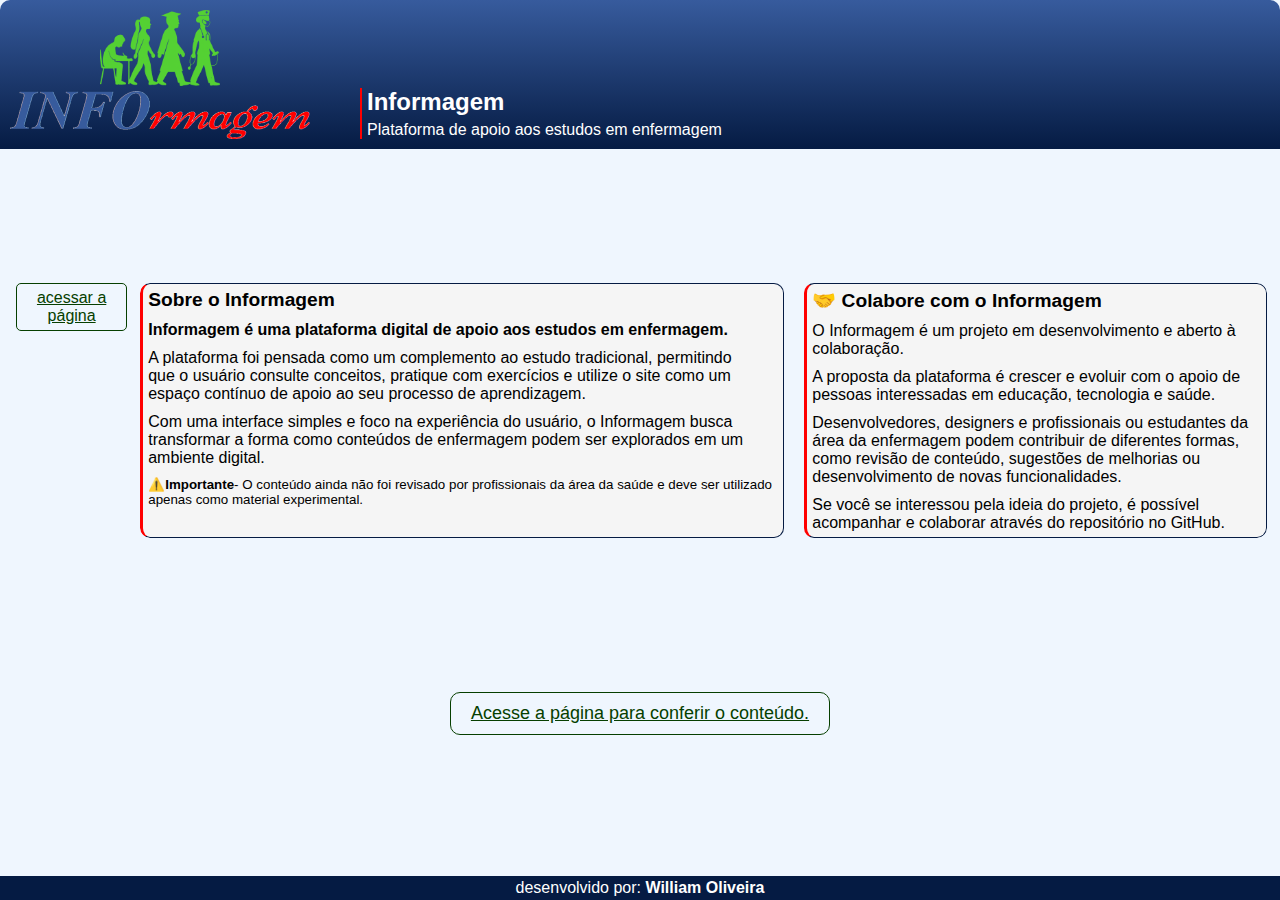
<file: index.html>
<!DOCTYPE html>
<html lang="pt-br">
<head>
    <meta charset="UTF-8">
    <meta name="viewport" content="width=device-width, initial-scale=1.0">
    <title>Informagem</title>
    <link rel="stylesheet" href="./css/main.css">
    <link rel="stylesheet" href="./css/landing-page.css">

</head>

<body id="landingPage">
    <header class="center-flex">
        <div id="logoArea" class="center-flex">
            <img id="evolution" src="src/imagens/informagem-evolution/green-informagem-evolution-m.png" alt="logo evolução informagem">
            <img id="logoName" src="src/imagens/name-logo/name-logo-m.png" alt="informagem">
        </div>
        <div id="slogan">
            <h1>Informagem</h1>
            <p>Plataforma de apoio aos estudos em enfermagem</p>
        </div>
    </header>

    <main>
        <a href="home.html" id="acessarPagina" class="green-btn">acessar a página</a>
        <section id="aboutPage">
            <div id="aboutPageTxt">
                <h2>Sobre o Informagem</h2>
                <p><strong>Informagem é uma plataforma digital de apoio aos estudos em enfermagem.</strong></p>
                <p>A plataforma foi pensada como um complemento ao estudo tradicional, permitindo que o usuário consulte conceitos, pratique com exercícios e utilize o site como um espaço contínuo de apoio ao seu processo de aprendizagem.</p>
                <p>Com uma interface simples e foco na experiência do usuário, o Informagem busca transformar a forma como conteúdos de enfermagem podem ser explorados em um ambiente digital.</p>

                <small>⚠️<strong>Importante</strong>- O conteúdo ainda não foi revisado por profissionais da área da saúde e deve ser utilizado apenas como material experimental.</small>
            </div>

            <div id="colabore">
                <h2>🤝 <strong>Colabore com o Informagem</strong></h2>
                <p>O Informagem é um projeto em desenvolvimento e aberto à colaboração.</p>
                <p>A proposta da plataforma é crescer e evoluir com o apoio de pessoas interessadas em educação, tecnologia e saúde.</p>
                <p>Desenvolvedores, designers e profissionais ou estudantes da área da enfermagem podem contribuir de diferentes formas, como revisão de conteúdo, sugestões de melhorias ou desenvolvimento de novas funcionalidades.</p>
                <p>Se você se interessou pela ideia do projeto, é possível acompanhar e colaborar através do repositório no GitHub.</p>
            </div>
        </section>
    </main>
   
    <a href="home.html" id="enterLink" class="green-btn">
        Acesse a página para conferir o conteúdo.
    </a>

    <footer>
        <p>desenvolvido por: <strong><a href="https://www.linkedin.com/in/william-oliveira-a047a7268/" target="_blank">William Oliveira</a></strong></p>
    </footer>
</body>
</html>
</file>
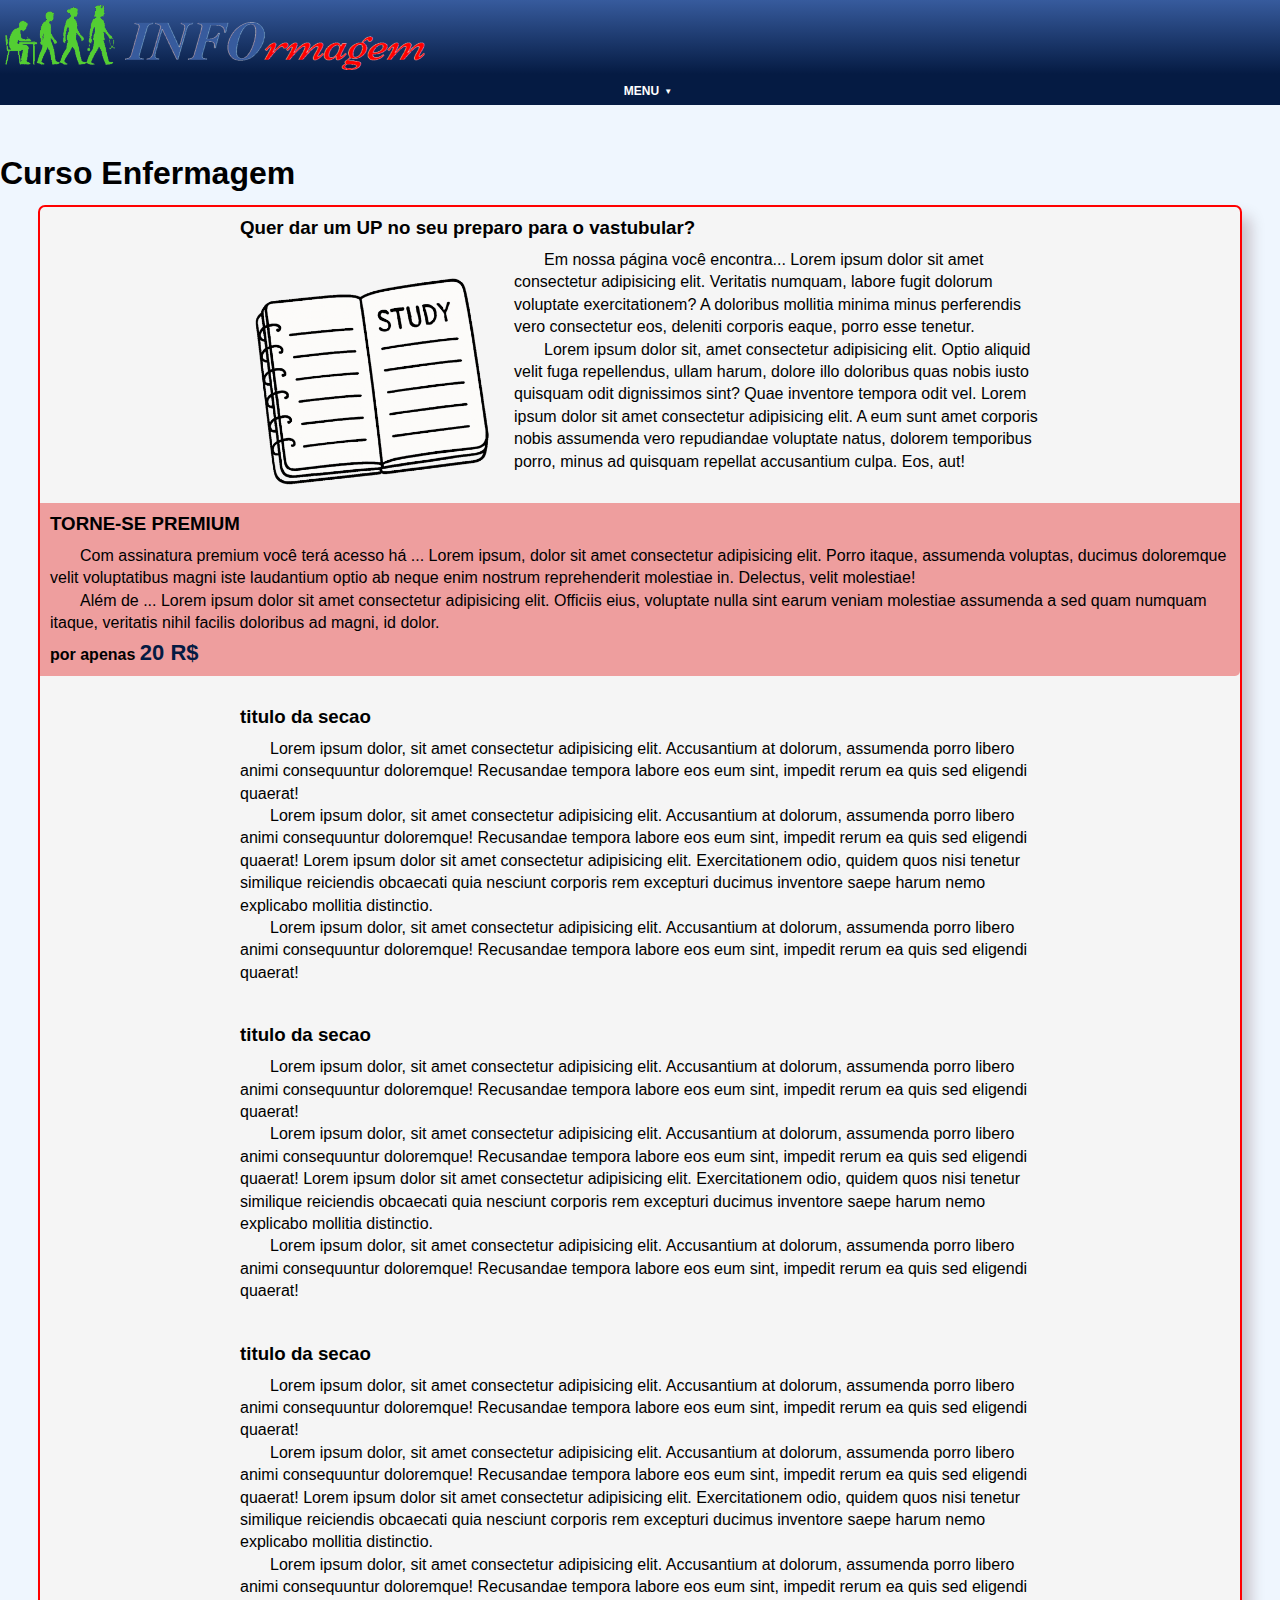
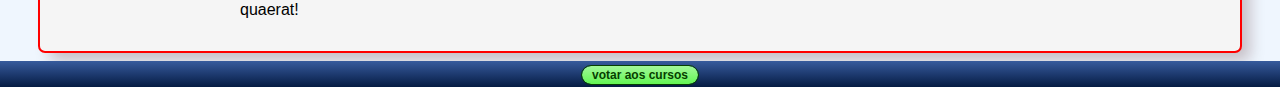
<file: home.html>
<!DOCTYPE html>
<html lang="pt-br">
<head>
    <meta charset="UTF-8">
    <meta name="viewport" content="width=device-width, initial-scale=1.0">
    <title>Enfermagem</title>
    <link rel="stylesheet" href="./css/main.css">
    <link rel="stylesheet" href="./css/home.css">
</head>
<body id="enfermagem-page">
    <header>
        <div id="headerLogo">
            <img id="evolutionLogo" src="./src/imagens/informagem-evolution/green-evolution-logo-p.png" alt="">
            <img id="nameLogo" src="./src/imagens/name-logo/name-logo-p.png" alt="Informagem">
        </div>
    </header>

    <div class="option-bar center-flex">
        <button class="open-close-menu center-flex"
        aria-expanded="false" 
        aria-controls="menu-principal">
            MENU <span aria-hidden="true">▼</span>
        </button>

        <nav id="menu-principal" class="inactive" aria-label="Menu principal">
            <ul class="center-flex">
                <li class="menu-principal-btn">
                    <a class="center-flex" href="./pages/disciplinas/disciplinas.html" >
                        Disciplinas
                    </a>
                </li>
                
                <li class="menu-principal-btn">
                    <a  class="center-flex" href="#" >
                        Questões
                    </a>
                </li>
                
                <li class="menu-principal-btn">
                    <a  class="center-flex" href="#" >
                        Flash Cards
                    </a>
                </li>
                
                <li class="menu-principal-btn">
                    <a  class="center-flex" href="#" >
                        Mapa Mental
                    </a>
                </li>
                
                <li class="menu-principal-btn">
                    <a  class="center-flex" href="#" >
                        Simulados
                    </a>
                </li>
                
                <li class="menu-principal-btn">
                    <a  class="center-flex" href="#">
                        Notícias
                    </a>
                </li>
            </ul>
        </nav>
    </div>

    <h1 class="centralized ">Curso Enfermagem</h1>

    <main>
        <section class="secao">
            <div class="section-info">
                <h3>Quer dar um <strong>UP</strong> no seu preparo para o vastubular?</h3>
                <p> <img class="section-img" src="./src/imagens/notebookImg.png" alt="imagem de um caderno">
                    Em nossa página você encontra... Lorem ipsum dolor sit amet consectetur adipisicing elit. Veritatis numquam, labore fugit dolorum voluptate exercitationem? A doloribus mollitia minima minus perferendis vero consectetur eos, deleniti corporis eaque, porro esse tenetur.
                </p>
                <p>Lorem ipsum dolor sit, amet consectetur adipisicing elit. Optio aliquid velit fuga repellendus, ullam harum, dolore illo doloribus quas nobis iusto quisquam odit dignissimos sint? Quae inventore tempora odit vel. Lorem ipsum dolor sit amet consectetur adipisicing elit. A eum sunt amet corporis nobis assumenda vero repudiandae voluptate natus, dolorem temporibus porro, minus ad quisquam repellat accusantium culpa. Eos, aut!</p>
            </div>
        </section>
        
        <section id="destaque" class="secao">
            <div>
                <h3>TORNE-SE PREMIUM</h3>
                <p>Com assinatura premium você terá acesso há ... Lorem ipsum, dolor sit amet consectetur adipisicing elit. Porro itaque, assumenda voluptas, ducimus doloremque velit voluptatibus magni iste laudantium optio ab neque enim nostrum reprehenderit molestiae in. Delectus, velit molestiae!</p>
                <p>Além de ... Lorem ipsum dolor sit amet consectetur adipisicing elit. Officiis eius, voluptate nulla sint earum veniam molestiae assumenda a sed quam numquam itaque, veritatis nihil facilis doloribus ad magni, id dolor. </p>
                <div style="align-self: flex-start; margin-top: 5px;"><strong>por apenas <span style="font-size: 22px; color: var(--blue3);">20 R$</span></strong></div>
            </div>
        </section>

        
        <section class="secao">
            <div class="section-info">
                <h3>titulo da secao</h3>
                <P>Lorem ipsum dolor, sit amet consectetur adipisicing elit. Accusantium at dolorum, assumenda porro libero animi consequuntur doloremque! Recusandae tempora labore eos eum sint, impedit rerum ea quis sed eligendi quaerat!</P>
                <P>Lorem ipsum dolor, sit amet consectetur adipisicing elit. Accusantium at dolorum, assumenda porro libero animi consequuntur doloremque! Recusandae tempora labore eos eum sint, impedit rerum ea quis sed eligendi quaerat! Lorem ipsum dolor sit amet consectetur adipisicing elit. Exercitationem odio, quidem quos nisi tenetur similique reiciendis obcaecati quia nesciunt corporis rem excepturi ducimus inventore saepe harum nemo explicabo mollitia distinctio.</P>
                <P>Lorem ipsum dolor, sit amet consectetur adipisicing elit. Accusantium at dolorum, assumenda porro libero animi consequuntur doloremque! Recusandae tempora labore eos eum sint, impedit rerum ea quis sed eligendi quaerat!</P>
            </div>
        </section>

        <section class="secao">
            <div class="section-info">
                <h3>titulo da secao</h3>
                <P>Lorem ipsum dolor, sit amet consectetur adipisicing elit. Accusantium at dolorum, assumenda porro libero animi consequuntur doloremque! Recusandae tempora labore eos eum sint, impedit rerum ea quis sed eligendi quaerat!</P>
                <P>Lorem ipsum dolor, sit amet consectetur adipisicing elit. Accusantium at dolorum, assumenda porro libero animi consequuntur doloremque! Recusandae tempora labore eos eum sint, impedit rerum ea quis sed eligendi quaerat! Lorem ipsum dolor sit amet consectetur adipisicing elit. Exercitationem odio, quidem quos nisi tenetur similique reiciendis obcaecati quia nesciunt corporis rem excepturi ducimus inventore saepe harum nemo explicabo mollitia distinctio.</P>
                <P>Lorem ipsum dolor, sit amet consectetur adipisicing elit. Accusantium at dolorum, assumenda porro libero animi consequuntur doloremque! Recusandae tempora labore eos eum sint, impedit rerum ea quis sed eligendi quaerat!</P>
            </div>
        </section>

        <section class="secao">
            <div class="section-info">
                <h3>titulo da secao</h3>
                <P>Lorem ipsum dolor, sit amet consectetur adipisicing elit. Accusantium at dolorum, assumenda porro libero animi consequuntur doloremque! Recusandae tempora labore eos eum sint, impedit rerum ea quis sed eligendi quaerat!</P>
                <P>Lorem ipsum dolor, sit amet consectetur adipisicing elit. Accusantium at dolorum, assumenda porro libero animi consequuntur doloremque! Recusandae tempora labore eos eum sint, impedit rerum ea quis sed eligendi quaerat! Lorem ipsum dolor sit amet consectetur adipisicing elit. Exercitationem odio, quidem quos nisi tenetur similique reiciendis obcaecati quia nesciunt corporis rem excepturi ducimus inventore saepe harum nemo explicabo mollitia distinctio.</P>
                <P>Lorem ipsum dolor, sit amet consectetur adipisicing elit. Accusantium at dolorum, assumenda porro libero animi consequuntur doloremque! Recusandae tempora labore eos eum sint, impedit rerum ea quis sed eligendi quaerat!</P>
            </div>
        </section>

    </main>

    <footer>
        <a href="index.html" class="centralized">votar aos cursos</a>
    </footer>

    <script>
        const menu = document.querySelector('#menu-principal')
        const menuButton = document.querySelector('.open-close-menu')
        const arrow = menuButton.querySelector('span')

        menuButton.addEventListener('click', (e) => {
            e.stopPropagation()
            toggleMenu()
        })

        function toggleMenu() {
            const isClosed = menu.classList.contains('inactive')

            if (isClosed) {
                menu.classList.remove('inactive')
                arrow.classList.add('rotate')
                menuButton.setAttribute('aria-expanded', 'true')
                document.addEventListener('click', handleClickOutside)
            } else {
                closeMenu()
            }
        }

        function closeMenu() {
            menu.classList.add('inactive')
            arrow.classList.remove('rotate')
            menuButton.setAttribute('aria-expanded', 'false')
            document.removeEventListener('click', handleClickOutside)
        }

        function handleClickOutside(e) {
            if (!menu.contains(e.target) && !menuButton.contains(e.target)) {
                closeMenu()
            }
        }

    </script>
</body>
</html>
</file>
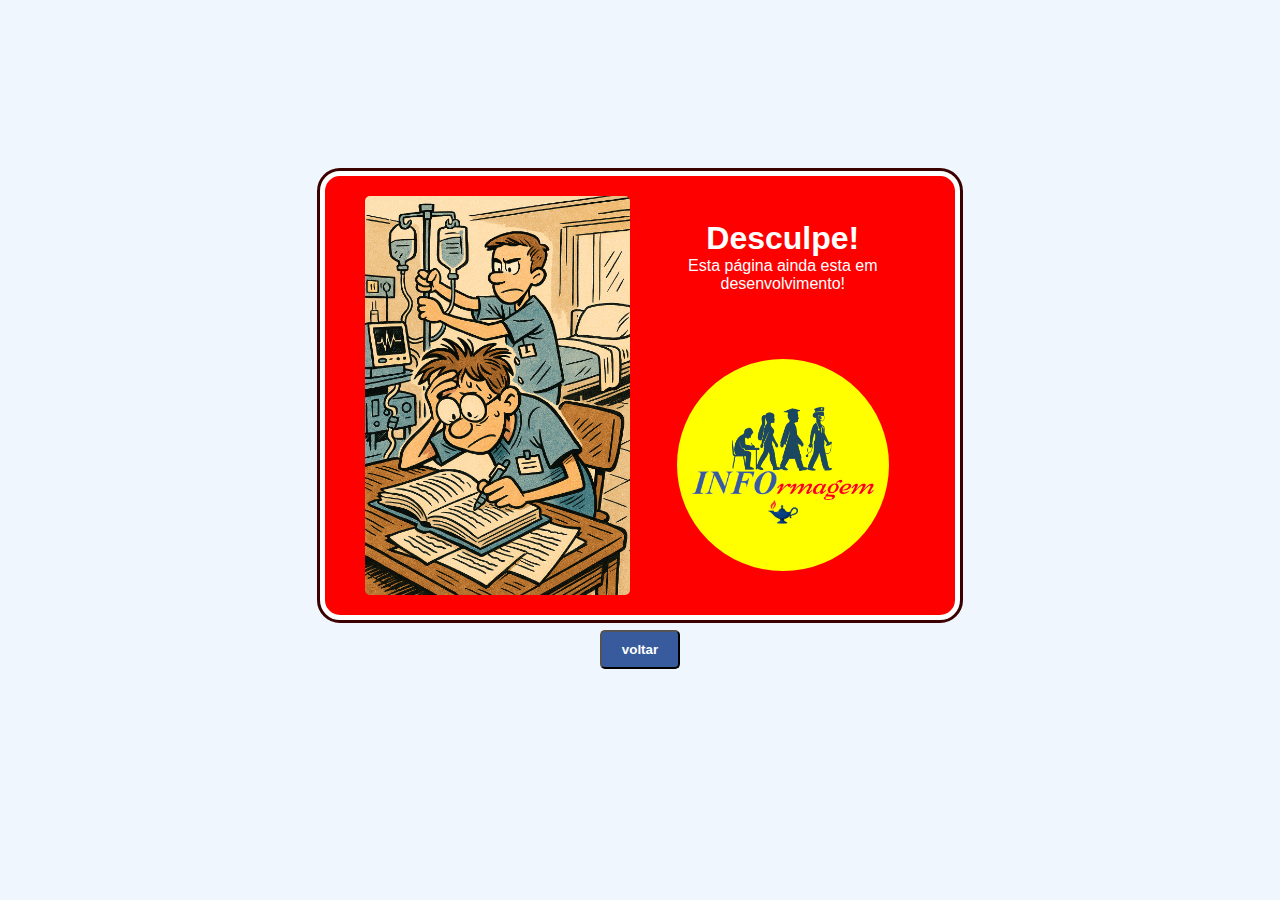
<file: workingOnIt.html>
<!DOCTYPE html>
<html lang="Pt-br">
<head>
    <meta charset="UTF-8">
    <meta name="viewport" content="width=device-width, initial-scale=1.0">
    <title>Desculpe!</title>
    <link rel="stylesheet" href="./css/main.css">
    <style>
        bodY{
            flex-direction: column;
            gap: 10px;

            height: 90vh;
        }

        #container{
            align-items: center;
            gap: 20px;

            background-color: var(--red2);
            aspect-ratio: 10/7;
            width: 95%;
            max-width: 800px;

            color: white;
            text-align: center;

            margin-top: 30px;
            padding: 20px;
            border: 5px solid white;
            border-radius: 20px;
            outline: 3px solid var(--font-red);
        }

        img{
            width: 45%;
            max-width: 400px;

            border-radius: 5px;
        }
        
        #containerInfo{
            flex-direction: column;
            justify-content: space-around;
            gap: 20px;

            width: 45%;
            height:100%;
        }

        #container  h1{
            font-size:  clamp(1em, 6vw, 2em);
            text-align: center;
        }

        #container p{
            font-size: clamp(0.8em, 3vw, 1em);
        }

        #logoContainer{
            flex-direction: column;

            background-color: yellow;
            width: 80%;
            
            aspect-ratio: 1/1;
            padding: 5px;
            border-radius: 50%;  
        }

        #evolution{
            width: 50%;
        }

        #logoName{
            width: 90%;
        }

        #logoLamp{
            width: 15%;
        }

        button{
            background-color: var(--blue2);

            color: white;
            font-weight: bold;
            
            padding: 10px 20px;
            border-radius: 5px;
        }

        @media screen and (orientation: landscape) {
            #container{
                width: 50%;
            }

            #container  h1{
                font-size:  clamp(1em, 4vw, 2em);
            }

             #container p{
                font-size: clamp(0.8em, 2vw, 1em);
            }
        }

        @media (hover: hover) and (pointer: fine){
            button:hover{
                background-color: var(--blue3);
            }
        }
    </style>
</head>
<body class="center-flex">
    <div id="container" class="center-flex">
        <img src="./src/imagens/working.jpg.png" alt="ilustração de enfermeiro estudando enquanto outro arruma as coisas">
        <div id="containerInfo" class="center-flex">
            <div>
                <h1>Desculpe!</h1>
                <p>Esta página ainda esta em desenvolvimento!</p>
            </div>
            <div id="logoContainer" class="center-flex">
                <img id="evolution" src="./src/imagens/informagem-evolution/informagem-evolution-m.png" alt="logo evolução informagem">
                <img id="logoName" src="./src/imagens/name-logo/name-logo-m.png" alt="informagem">
                <img id="logoLamp" src="./src/imagens/lampada-image/lampada-g .png" alt="lampada a gás simbolo da enfermagem">
            </div>
        </div>
    </div>
    
    <button id="btn">
        voltar
    </button>

    <script>
        const btn = document.getElementById('btn')
        btn.addEventListener('click', ()=>{
            window.history.go(-1);
        })
    </script>
</body>
</html>
</file>
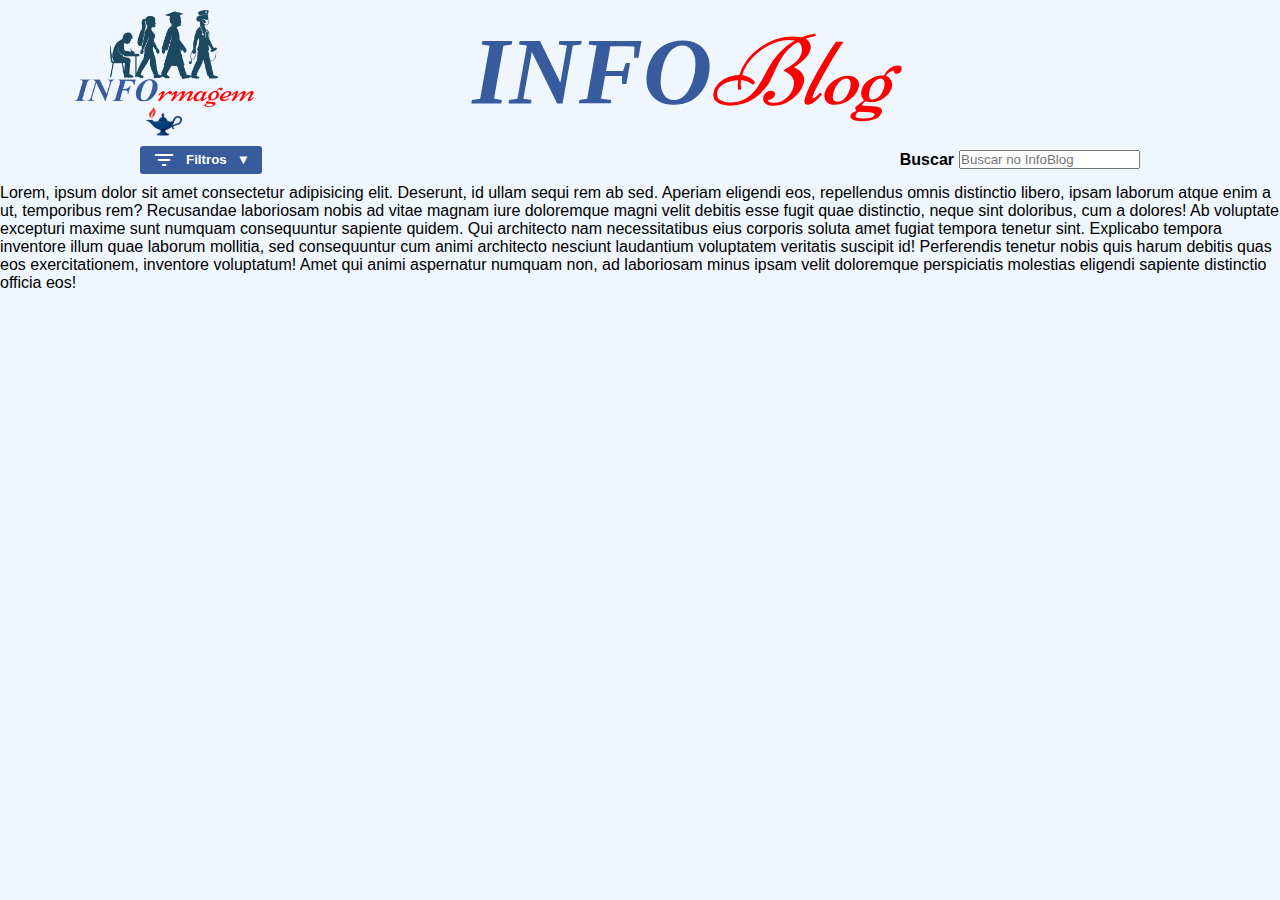
<file: pages/blog/BlogPage.html>
<!DOCTYPE html>
<html lang="pt-br">
<head>
    <meta charset="UTF-8">
    <meta name="viewport" content="width=device-width, initial-scale=1.0">
    <title>INFO Blog</title>

    <link rel="stylesheet" href="https://fonts.googleapis.com/css2?family=Material+Symbols+Outlined" />


    <link rel="stylesheet" href="../../css/main.css">
    <link rel="stylesheet" href="./blog.css">

    
</head>
<body id="blogPage" class="center-flex">
    <header id="infoblogHeader" role="banner">
        <a id="logo" class="center-flex"
        href="../../home.html">
            <img id="evolution" src="../../src/imagens/informagem-evolution/informagem-evolution-m.png" alt="logo evolução informagem">
            <img id="logoName" src="../../src/imagens/name-logo/name-logo-m.png" alt="informagem">
            <img id="logoLamp" src="../../src/imagens/lampada-image/lampada-g .png" alt="lampada a gás simbolo da enfermagem">
        </a>

        <h1 id="infoblog">
            <span id="INFO">INFO</span><span id="blog">Blog</span>
        </h1>
    </header>

    <nav id="blogNav" class="center-flex" aria-label="Navegação do InfoBlog">
        <button id="filterBtn" class="center-flex"
        aria-controls="Options"
        aria-expanded="false">
            <span class="material-symbols-outlined" aria-hidden="true">filter_list</span>
            <span>Filtros</span>
            <span id="btnArrow" aria-hidden="true">▼</span>
        </button>
        
        <section id="Options" class="inactive" aria-label="Filtros e ordenação">
            <form class="filter-form center-flex">
                <fieldset>
                    <legend>Ordenar</legend>

                    <label>
                        <input type="radio" name="ordenar" value="mais recente" checked>
                        Mais recentes
                    </label>

                    <label>
                        <input type="radio" name="ordenar" value="menos recentes">
                        Menos recentes
                    </label>

                    <label>
                        <input type="radio" name="ordenar" value="mais relevantes">
                        Mais relevantes
                    </label>
                </fieldset>

                <fieldset>
                    <legend>Filtros</legend>
                    <label>
                        <input type="checkbox" name="filtros" value="assunto1">
                        Assunto 1
                    </label>
                    <label>
                        <input type="checkbox" name="filtros" value="assunto2">
                        Assunto 2
                    </label>
                    <label>
                        <input type="checkbox" name="filtros" value="assunto3">
                        Assunto 3
                    </label>
                    <label>
                        <input type="checkbox" name="filtros" value="assunto4">
                        Assunto 4
                    </label>
                </fieldset>
            </form>
        </section>
        
        <div id="searchField" class="center-flex">
            <label for="searchInput" class="center-flex">
                <span id="searchInputText">Buscar</span>
                <span id="searchInputIco" class="material-symbols-outlined" aria-hidden="true">search</span>
            </label>
            <input id="searchInput" type="text" placeholder="Buscar no InfoBlog" aria-label="Campo de busca do blog">
        </div>
    </nav>


    <main class="paper-main">
        <p>Lorem, ipsum dolor sit amet consectetur adipisicing elit. Deserunt, id ullam sequi rem ab sed. Aperiam eligendi eos, repellendus omnis distinctio libero, ipsam laborum atque enim a ut, temporibus rem?
        Recusandae laboriosam nobis ad vitae magnam iure doloremque magni velit debitis esse fugit quae distinctio, neque sint doloribus, cum a dolores! Ab voluptate excepturi maxime sunt numquam consequuntur sapiente quidem.
        Qui architecto nam necessitatibus eius corporis soluta amet fugiat tempora tenetur sint. Explicabo tempora inventore illum quae laborum mollitia, sed consequuntur cum animi architecto nesciunt laudantium voluptatem veritatis suscipit id!
        Perferendis tenetur nobis quis harum debitis quas eos exercitationem, inventore voluptatum! Amet qui animi aspernatur numquam non, ad laboriosam minus ipsam velit doloremque perspiciatis molestias eligendi sapiente distinctio officia eos!</p>
    </main>
    
    <script type="module">
        import {switchMenu} from './blogPageJS.js'

        const btn = document.querySelector('#filterBtn')
        const container = document.querySelector('#Options')
        const icon = document.querySelector('#btnArrow')
        
        btn.addEventListener('click', () => {
            switchMenu(btn,container, icon)
        })
    </script>
</body>
</html>
</file>
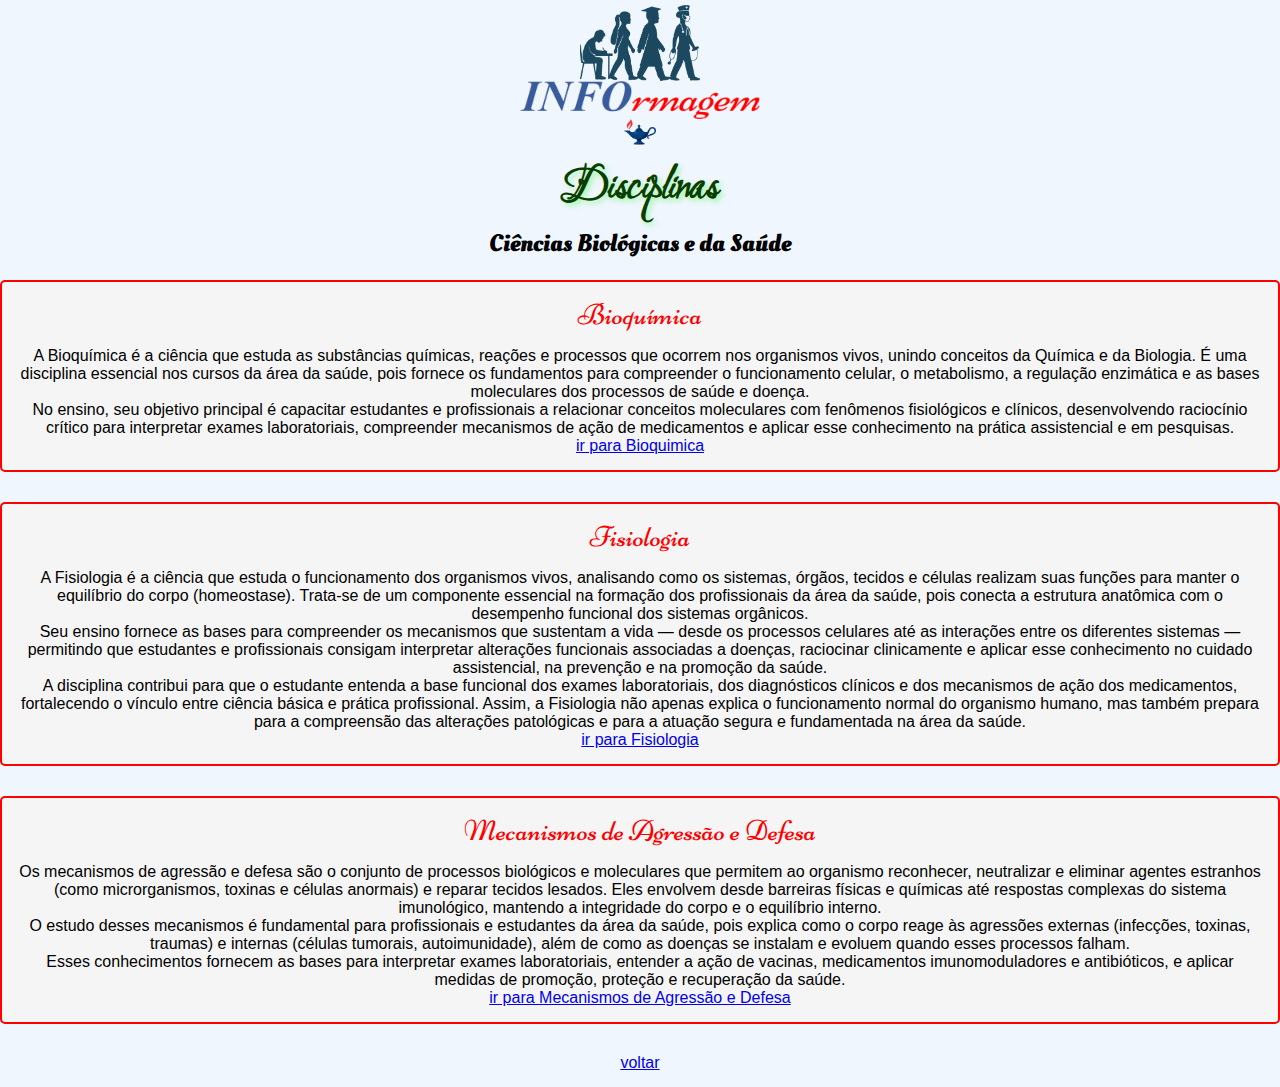
<file: pages/disciplinas/disciplinas.html>
<!DOCTYPE html>
<html lang="pt-br">
<head>
    <meta charset="UTF-8">
    <meta name="viewport" content="width=device-width, initial-scale=1.0">
    <title>Informagem -Disciplinas</title>
    <link rel="stylesheet" href="../../css/main.css">
    <link rel="stylesheet" href="./disciplinas.css">
    <style>
        @import url('https://fonts.googleapis.com/css2?family=Arizonia&family=Niconne&display=swap');
        @import url('https://fonts.googleapis.com/css2?family=Love+Light&family=Oleo+Script:wght@400;700&display=swap');
    </style>
</head>
<body id="disciplinas" class="center-flex">
     <header class="center-flex">
        <img id="evolution" src="../../src/imagens/informagem-evolution/informagem-evolution-m.png" alt="logo evolução informagem">
        <img id="logoName" src="../../src/imagens/name-logo/name-logo-m.png" alt="informagem">
        <img id="logoLamp" src="../../src/imagens/lampada-image/lampada-g .png" alt="lampada a gás simbolo da enfermagem">
    </header>
    <h1>Disciplinas</h1>

    <main>
        <h2>Ciências Biológicas e da Saúde</h2>

        <section id="Bioquimica" class="disciplina-container">
            <h3>Bioquímica</h3>

            <p>A Bioquímica é a ciência que estuda as substâncias químicas, reações e processos que ocorrem nos organismos vivos, unindo conceitos da Química e da Biologia. É uma disciplina essencial nos cursos da área da saúde, pois fornece os fundamentos para compreender o funcionamento celular, o metabolismo, a regulação enzimática e as bases moleculares dos processos de saúde e doença.</p>

            <p>
                No ensino, seu objetivo principal é capacitar estudantes e profissionais a relacionar conceitos moleculares com fenômenos fisiológicos e clínicos, desenvolvendo raciocínio crítico para interpretar exames laboratoriais, compreender mecanismos de ação de medicamentos e aplicar esse conhecimento na prática assistencial e em pesquisas.
            </p>

            <a href="#">ir para Bioquimica</a>
        </section>
        
        <section id="Fisiologia" class="disciplina-container">
            <h3>Fisiologia</h3>

            <p>A Fisiologia é a ciência que estuda o funcionamento dos organismos vivos, analisando como os sistemas, órgãos, tecidos e células realizam suas funções para manter o equilíbrio do corpo (homeostase). Trata-se de um componente essencial na formação dos profissionais da área da saúde, pois conecta a estrutura anatômica com o desempenho funcional dos sistemas orgânicos.</p>

            <p>Seu ensino fornece as bases para compreender os mecanismos que sustentam a vida — desde os processos celulares até as interações entre os diferentes sistemas — permitindo que estudantes e profissionais consigam interpretar alterações funcionais associadas a doenças, raciocinar clinicamente e aplicar esse conhecimento no cuidado assistencial, na prevenção e na promoção da saúde.</p>

            <p>A disciplina contribui para que o estudante entenda a base funcional dos exames laboratoriais, dos diagnósticos clínicos e dos mecanismos de ação dos medicamentos, fortalecendo o vínculo entre ciência básica e prática profissional. Assim, a Fisiologia não apenas explica o funcionamento normal do organismo humano, mas também prepara para a compreensão das alterações patológicas e para a atuação segura e fundamentada na área da saúde.</p>

            <a href="#">ir para Fisiologia</a>
        </section>

        <section id="Mecanismos-de-agressao-e-defesa" class="disciplina-container">
            <h3>Mecanismos de Agressão e Defesa</h3>

            <p>Os mecanismos de agressão e defesa são o conjunto de processos biológicos e moleculares que permitem ao organismo reconhecer, neutralizar e eliminar agentes estranhos (como microrganismos, toxinas e células anormais) e reparar tecidos lesados. Eles envolvem desde barreiras físicas e químicas até respostas complexas do sistema imunológico, mantendo a integridade do corpo e o equilíbrio interno.</p>

            <p>O estudo desses mecanismos é fundamental para profissionais e estudantes da área da saúde, pois explica como o corpo reage às agressões externas (infecções, toxinas, traumas) e internas (células tumorais, autoimunidade), além de como as doenças se instalam e evoluem quando esses processos falham.</p>

            <p>Esses conhecimentos fornecem as bases para interpretar exames laboratoriais, entender a ação de vacinas, medicamentos imunomoduladores e antibióticos, e aplicar medidas de promoção, proteção e recuperação da saúde.</p>

            <a href="#">ir para Mecanismos de Agressão e Defesa</a>
        </section>
    </main>

    <footer><a href="../../home.html">voltar</a></footer>
</body>
</html>
</file>
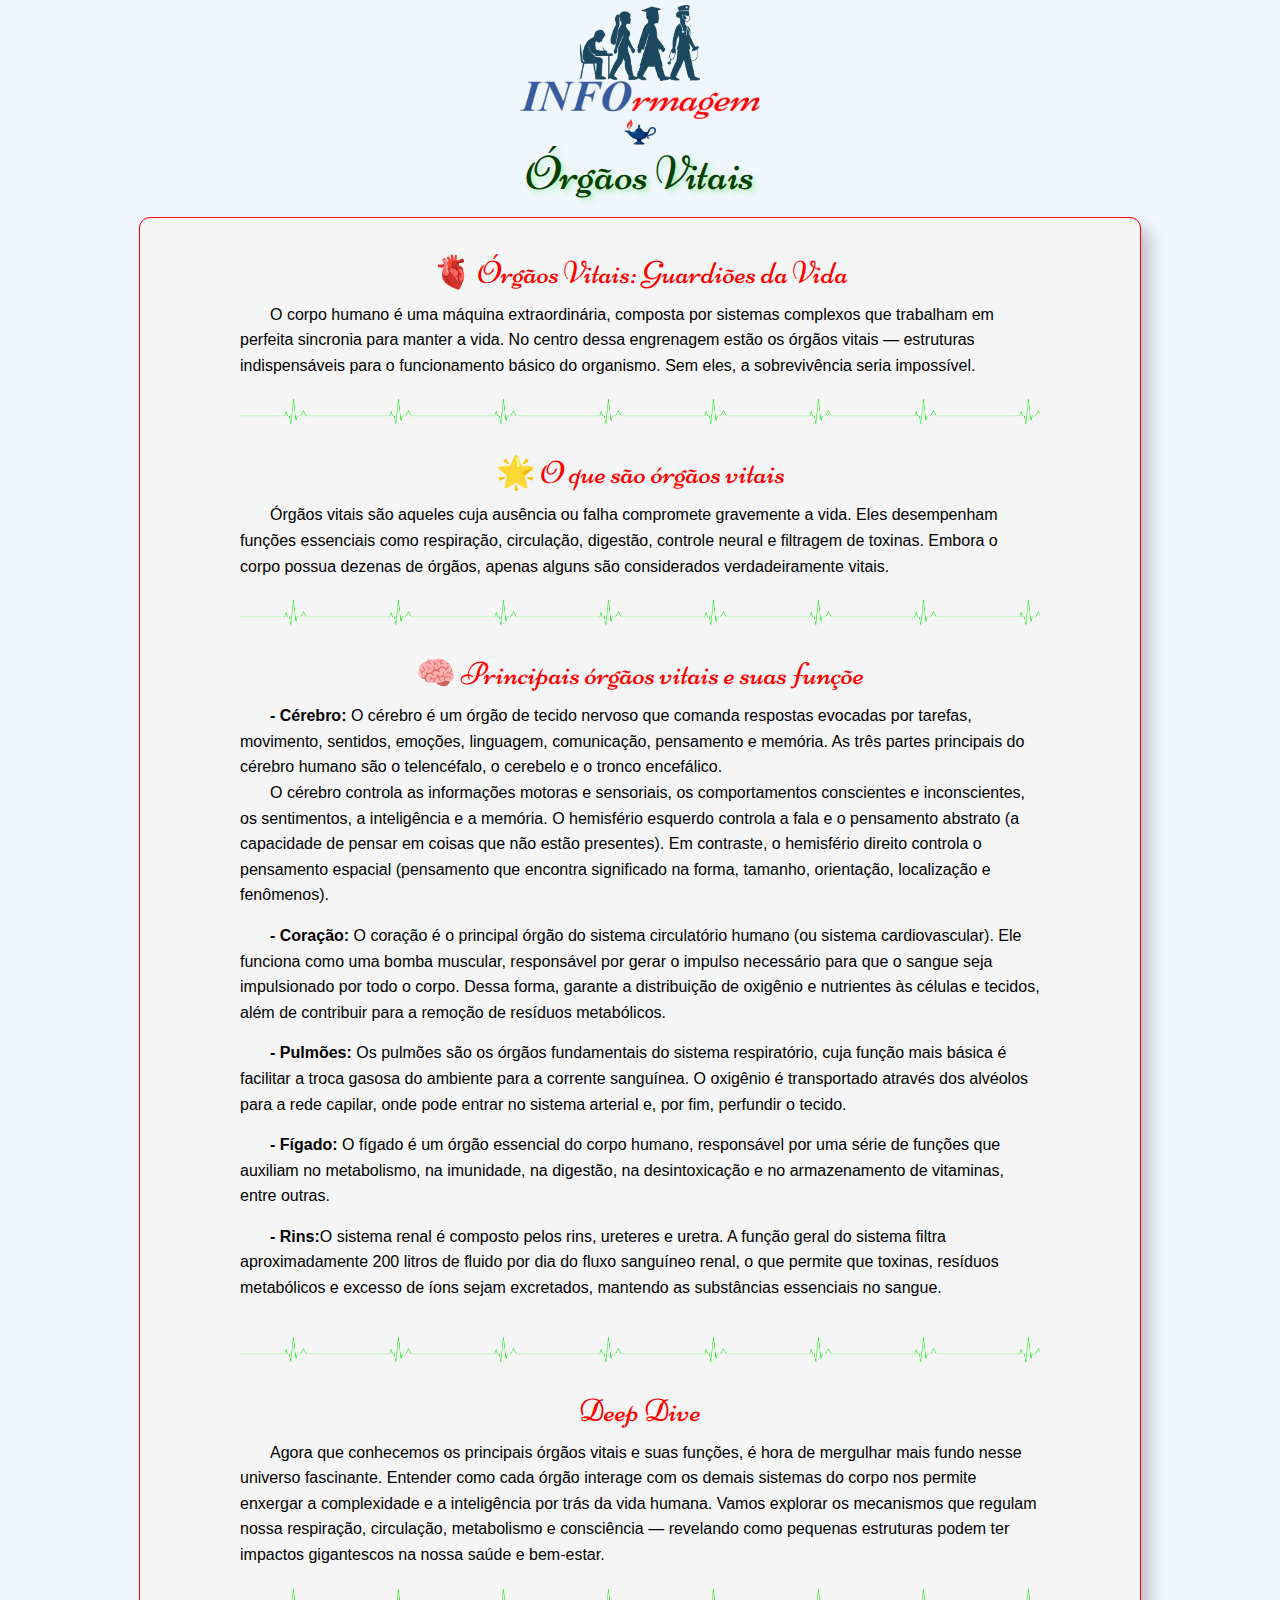
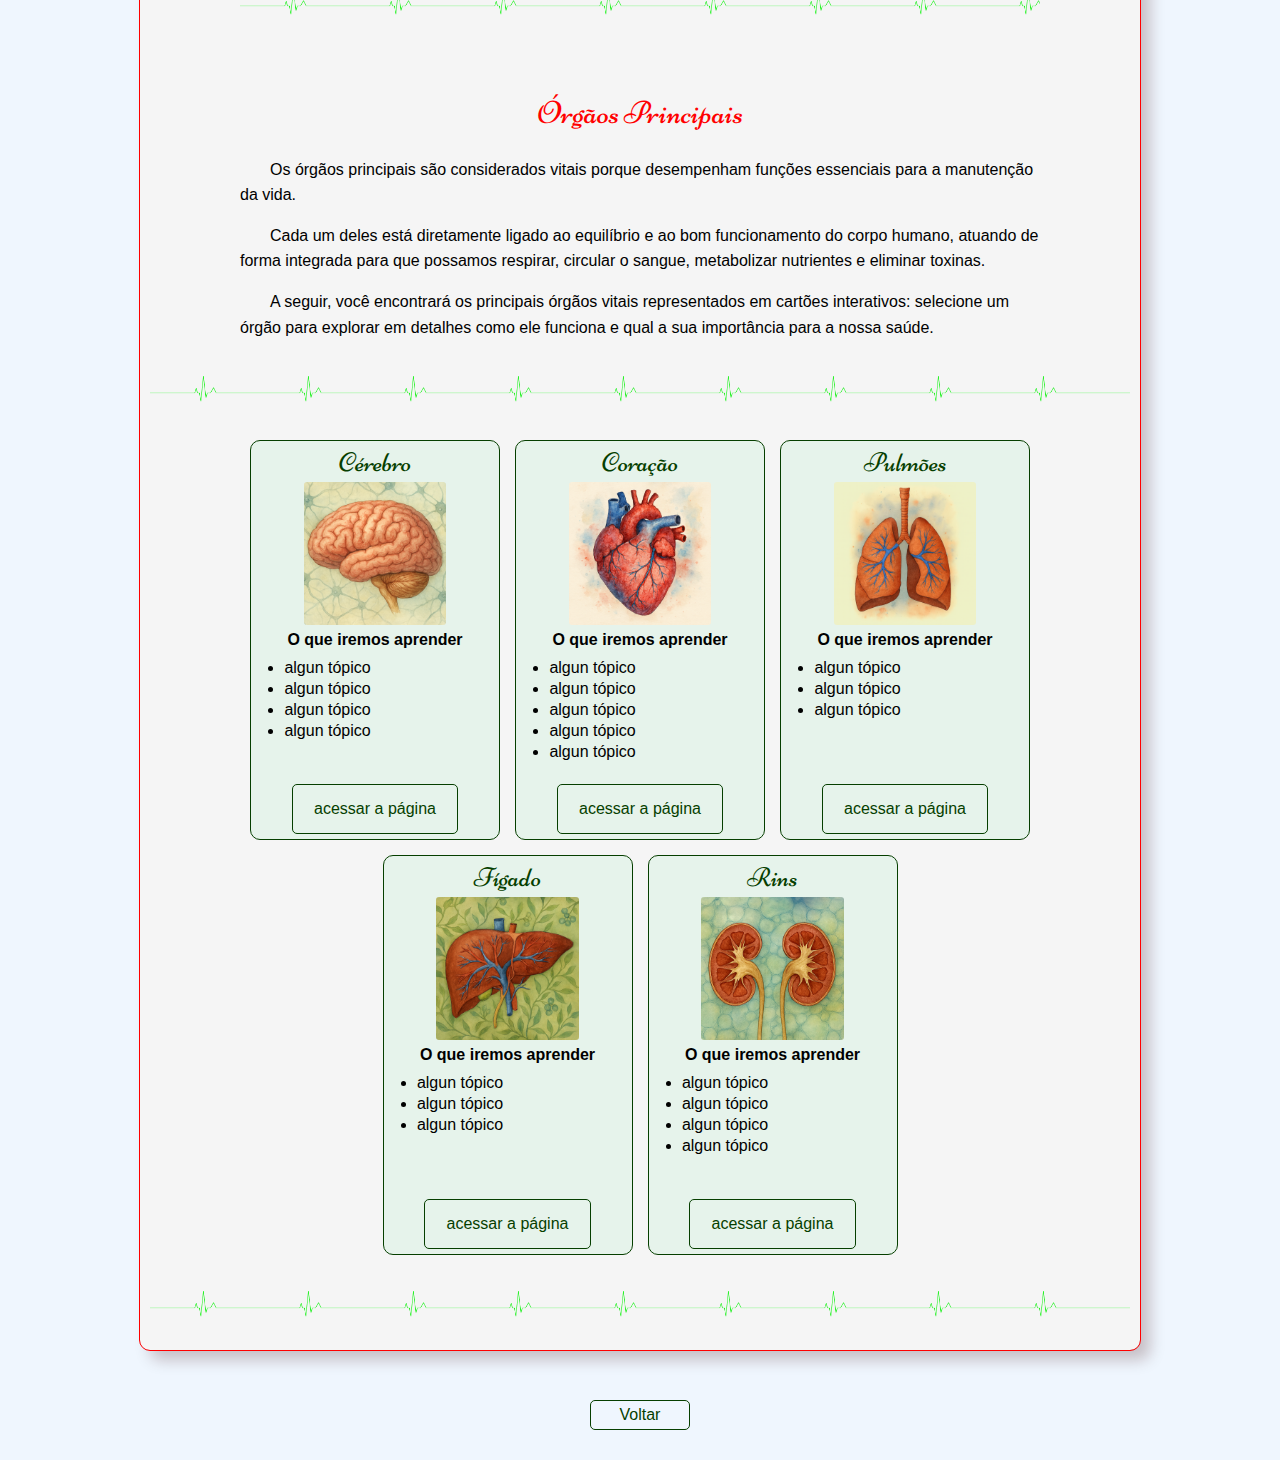
<file: pages/orgãos-vitais/orgaos-vitais.html>
<!DOCTYPE html>
<html lang="pt-br">
<head>
    <meta charset="UTF-8">
    <meta name="viewport" content="width=device-width, initial-scale=1.0">
    <title>Orgãos Vitais</title>
    <link rel="stylesheet" href="../../css/main.css">
    <link rel="stylesheet" href="./orgãos-vitais.css">
    <style>
        @import url('https://fonts.googleapis.com/css2?family=Arizonia&family=Niconne&display=swap');
    </style>

</head>
<body id="orgaosVitais" class="center-flex">
     <header class="center-flex">
        <img id="evolution" src="../../src/imagens/informagem-evolution/informagem-evolution-m.png" alt="logo evolução informagem">
        <img id="logoName" src="../../src/imagens/name-logo/name-logo-m.png" alt="informagem">
        <img id="logoLamp" src="../../src/imagens/lampada-image/lampada-g .png" alt="lampada a gás simbolo da enfermagem">
    </header>

    <h1>Órgãos Vitais</h1>

    <main class="center-flex paper-main">
        <section>
            <h2>🫀 Órgãos Vitais: Guardiões da Vida</h2>

            <p>O corpo humano é uma máquina extraordinária, composta por sistemas complexos que trabalham em perfeita sincronia para manter a vida. No centro dessa engrenagem estão os órgãos vitais — estruturas indispensáveis para o funcionamento básico do organismo. Sem eles, a sobrevivência seria impossível.</p>

            <hr>

            <h2>🌟 O que são órgãos vitais</h2>

            <p>Órgãos vitais são aqueles cuja ausência ou falha compromete gravemente a vida. Eles desempenham funções essenciais como respiração, circulação, digestão, controle neural e filtragem de toxinas. Embora o corpo possua dezenas de órgãos, apenas alguns são considerados verdadeiramente vitais.</p>

            <hr>

            <h2>🧠 Principais órgãos vitais e suas funçõe</h2>

            <ul>
                <li>
                    <p><strong>- Cérebro:</strong> O cérebro é um órgão de tecido nervoso que comanda respostas evocadas por tarefas, movimento, sentidos, emoções, linguagem, comunicação, pensamento e memória. As três partes principais do cérebro humano são o telencéfalo, o cerebelo e o tronco encefálico.</p>
                    
                    <p>O cérebro controla as informações motoras e sensoriais, os comportamentos conscientes e inconscientes, os sentimentos, a inteligência e a memória. O hemisfério esquerdo controla a fala e o pensamento abstrato (a capacidade de pensar em coisas que não estão presentes). Em contraste, o hemisfério direito controla o pensamento espacial (pensamento que encontra significado na forma, tamanho, orientação, localização e fenômenos).</p>
                </li>

                <li>
                    <p><strong>- Coração:</strong> O coração é o principal órgão do sistema circulatório humano (ou sistema cardiovascular). Ele funciona como uma bomba muscular, responsável por gerar o impulso necessário para que o sangue seja impulsionado por todo o corpo. Dessa forma, garante a distribuição de oxigênio e nutrientes às células e tecidos, além de contribuir para a remoção de resíduos metabólicos.</p>
                </li>

                <li>
                    <p><strong>- Pulmões:</strong> Os pulmões são os órgãos fundamentais do sistema respiratório, cuja função mais básica é facilitar a troca gasosa do ambiente para a corrente sanguínea. O oxigênio é transportado através dos alvéolos para a rede capilar, onde pode entrar no sistema arterial e, por fim, perfundir o tecido.</p>
                </li>

                <li>
                    <p><strong>- Fígado:</strong> O fígado é um órgão essencial do corpo humano, responsável por uma série de funções que auxiliam no metabolismo, na imunidade, na digestão, na desintoxicação e no armazenamento de vitaminas, entre outras.</p>
                </li>

                <li>
                    <p><strong>- Rins:</strong>O sistema renal é composto pelos rins, ureteres e uretra. A função geral do sistema filtra aproximadamente 200 litros de fluido por dia do fluxo sanguíneo renal, o que permite que toxinas, resíduos metabólicos e excesso de íons sejam excretados, mantendo as substâncias essenciais no sangue.</p>
                </li>
            </ul>

            <hr>
        </section>

        <section id="deepDive">
            <h2>Deep Dive</h2>

            <p>Agora que conhecemos os principais órgãos vitais e suas funções, é hora de mergulhar mais fundo nesse universo fascinante. Entender como cada órgão interage com os demais sistemas do corpo nos permite enxergar a complexidade e a inteligência por trás da vida humana. Vamos explorar os mecanismos que regulam nossa respiração, circulação, metabolismo e consciência — revelando como pequenas estruturas podem ter impactos gigantescos na nossa saúde e bem-estar.</p>

            <hr>
        </section>

        <section id="orgaosVitaisCards" class="center-flex">
            <h2>Órgãos Principais</h2>

            <p>Os órgãos principais são considerados vitais porque desempenham funções essenciais para a manutenção da vida. </p>

            <p>Cada um deles está diretamente ligado ao equilíbrio e ao bom funcionamento do corpo humano, atuando de forma integrada para que possamos respirar, circular o sangue, metabolizar nutrientes e eliminar toxinas.
            </p>

            <p>A seguir, você encontrará os principais órgãos vitais representados em cartões interativos: selecione um órgão para explorar em detalhes como ele funciona e qual a sua importância para a nossa saúde.</p>
            
            <hr>

            <article class="orgaos-card">
                <h3>Cérebro</h3>
            
                <img src="../../src/imagens/orgaos-images/aq-cerebro.png" alt="ilustração do cérebro humano">

                <div class="orgaos-card-info">
                    <h4>O que iremos aprender</h4>
                    <ul>
                        <li>algun tópico</li>
                        <li>algun tópico</li>
                        <li>algun tópico</li>
                        <li>algun tópico</li>
                    </ul>
                </div>

                <a href="../../workingOnIt.html"
                data-save-scroll>
                    acessar a página
                </a>
            </article>

            <article class="orgaos-card">
                <h3>Coração</h3>
               
                <img id="aqCoracao" src="../../src/imagens/orgaos-images/aq-coracao.png" alt="ilustração de um coração humano">

                <div class="orgaos-card-info">
                    <h4>O que iremos aprender</h4>
                     <ul>
                        <li>algun tópico</li>
                        <li>algun tópico</li>
                        <li>algun tópico</li>
                        <li>algun tópico</li>
                        <li>algun tópico</li>
                    </ul>
                </div>
                
                <a href="./orgaos-vitais-pages/coracao/coracao.html"
                data-save-scroll>
                    acessar a página
                </a>
            </article>
            
            <article class="orgaos-card">
                <h3>Pulmões</h3>
                
                <img id="aqCoracao" src="../../src/imagens/orgaos-images/aq-pulmoes.png" alt="iluastração de um coração humano">
                
                <div class="orgaos-card-info">
                    <h4>O que iremos aprender</h4>
                    <ul>
                        <li>algun tópico</li>
                        <li>algun tópico</li>
                        <li>algun tópico</li>
                    </ul>
                </div>
                
                <a href="../../workingOnIt.html"
                data-save-scroll>
                    acessar a página
                </a>
            </article>

            <article class="orgaos-card">
                <h3>Fígado</h3>
               
                <img id="aqCoracao" src="../../src/imagens/orgaos-images/aq-figado.png" alt="iluastração de um coração humano">

                <div class="orgaos-card-info">
                    <h4>O que iremos aprender</h4>
                    <ul>
                        <li>algun tópico</li>
                        <li>algun tópico</li>
                        <li>algun tópico</li>
                        
                    </ul>
                </div>
                
                <a href="../../workingOnIt.html"
                data-save-scroll>
                    acessar a página
                </a>
            </article>

            <article class="orgaos-card">
                <h3>Rins</h3>
               
                <img id="aqCoracao" src="../../src/imagens/orgaos-images/aq-rins.png" alt="iluastração de um coração humano">

                <div class="orgaos-card-info">
                    <h4>O que iremos aprender</h4>
                    <ul>
                        <li>algun tópico</li>
                        <li>algun tópico</li>
                        <li>algun tópico</li>
                        <li>algun tópico</li>
                    </ul>
                </div>
                
                <a href="../../workingOnIt.html"
                data-save-scroll>
                    acessar a página
                </a>
            </article>

            <hr>

            <!-- <h2>Outros Órgaos importantes</h2>

            <p>Além dos órgãos vitais principais, existem outros que desempenham funções igualmente fundamentais para a manutenção da vida e da saúde. </p>

            <p>Eles participam de processos como a digestão, a absorção de nutrientes, a defesa do organismo e a regulação do metabolismo. </p>
           
            <p>Embora sua falha nem sempre cause a morte imediata, compromete seriamente o equilíbrio do corpo e a qualidade de vida. </p>

            <p>Nesta seção, vamos explorar esses órgãos importantes e compreender como eles atuam em conjunto com os principais para garantir o bom funcionamento do organismo.</p>

            <hr>

            <article class="orgaos-card">
                <h3>Estômago</h3>
               
                <img id="aqCoracao" src="../../src/imagens/orgaos-images/aq-rins.png" alt="iluastração de um coração humano">

                <div class="orgaos-card-info">
                    <h4>O que iremos aprender</h4>
                    <ul>
                        <li>algun tópico</li>
                        <li>algun tópico</li>
                        <li>algun tópico</li>
                        <li>algun tópico</li>
                    </ul>
                </div>
                
                <a href="#"
                data-save-scroll>
                    acessar a página
                </a>
            </article>

            <article class="orgaos-card">
                <h3>Intestinos</h3>
               
                <img id="aqCoracao" src="../../src/imagens/orgaos-images/aq-rins.png" alt="iluastração de um coração humano">

                <div class="orgaos-card-info">
                    <h4>O que iremos aprender</h4>
                    <ul>
                        <li>algun tópico</li>
                        <li>algun tópico</li>
                        <li>algun tópico</li>
                        <li>algun tópico</li>
                    </ul>
                </div>
                
                <a href="#"
                data-save-scroll>
                    acessar a página
                </a>
            </article>

            <article class="orgaos-card">
                <h3>Pâncreas</h3>
               
                <img id="aqCoracao" src="../../src/imagens/orgaos-images/aq-rins.png" alt="iluastração de um coração humano">

                <div class="orgaos-card-info">
                    <h4>O que iremos aprender</h4>
                    <ul>
                        <li>algun tópico</li>
                        <li>algun tópico</li>
                        <li>algun tópico</li>
                        <li>algun tópico</li>
                    </ul>
                </div>
                
                <a href="#"
                data-save-scroll>
                    acessar a página
                </a>
            </article>

            <article class="orgaos-card">
                <h3>Baço</h3>
               
                <img id="aqCoracao" src="../../src/imagens/orgaos-images/aq-rins.png" alt="iluastração de um coração humano">

                <div class="orgaos-card-info">
                    <h4>O que iremos aprender</h4>
                    <ul>
                        <li>algun tópico</li>
                        <li>algun tópico</li>
                        <li>algun tópico</li>
                        <li>algun tópico</li>
                    </ul>
                </div>
                
                <a href="#"
                data-save-scroll>
                    acessar a página
                </a>
            </article>

            <article class="orgaos-card">
                <h3>Vesícula Biliar</h3>
               
                <img id="aqCoracao" src="../../src/imagens/orgaos-images/aq-rins.png" alt="iluastração de um coração humano">

                <div class="orgaos-card-info">
                    <h4>O que iremos aprender</h4>
                    <ul>
                        <li>algun tópico</li>
                        <li>algun tópico</li>
                        <li>algun tópico</li>
                        <li>algun tópico</li>
                    </ul>
                </div>
                
                <a href="#"
                data-save-scroll>
                    acessar a página
                </a>
            </article>

            <article class="orgaos-card">
                <h3>Pele</h3>
               
                <img id="aqCoracao" src="../../src/imagens/orgaos-images/aq-rins.png" alt="iluastração de um coração humano">

                <div class="orgaos-card-info">
                    <h4>O que iremos aprender</h4>
                    <ul>
                        <li>algun tópico</li>
                        <li>algun tópico</li>
                        <li>algun tópico</li>
                        <li>algun tópico</li>
                    </ul>
                </div>
                
                <a href="#"
                data-save-scroll>
                    acessar a página
                </a>
            </article> -->
        </section>
    </main>

    <a id="btnVoltar"
    class="center-flex" 
    href="../../home.html">Voltar</a>

    <script type="module">
        import { enableScrollRestore } from "../../utils/js/scrollRestore.js";

        enableScrollRestore("orgaos-scroll");
    </script>
</body>
</html>
</file>
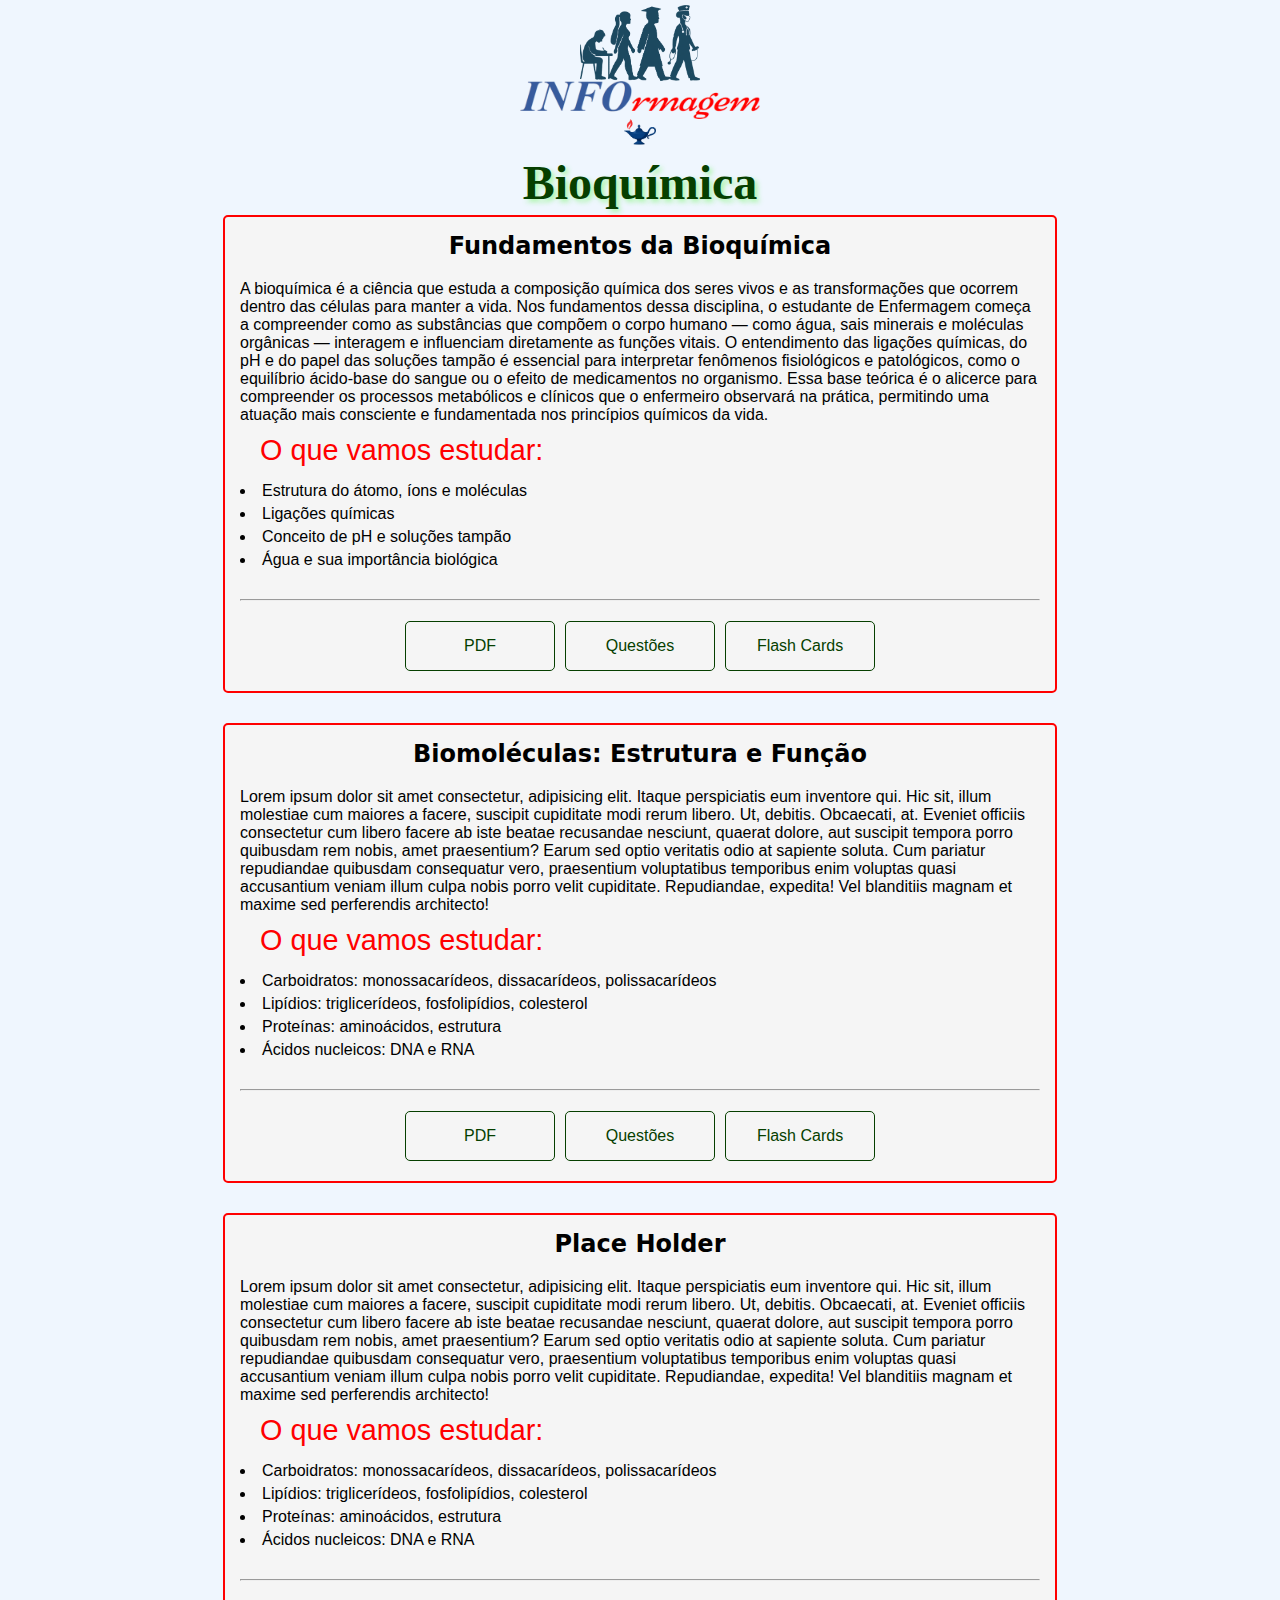
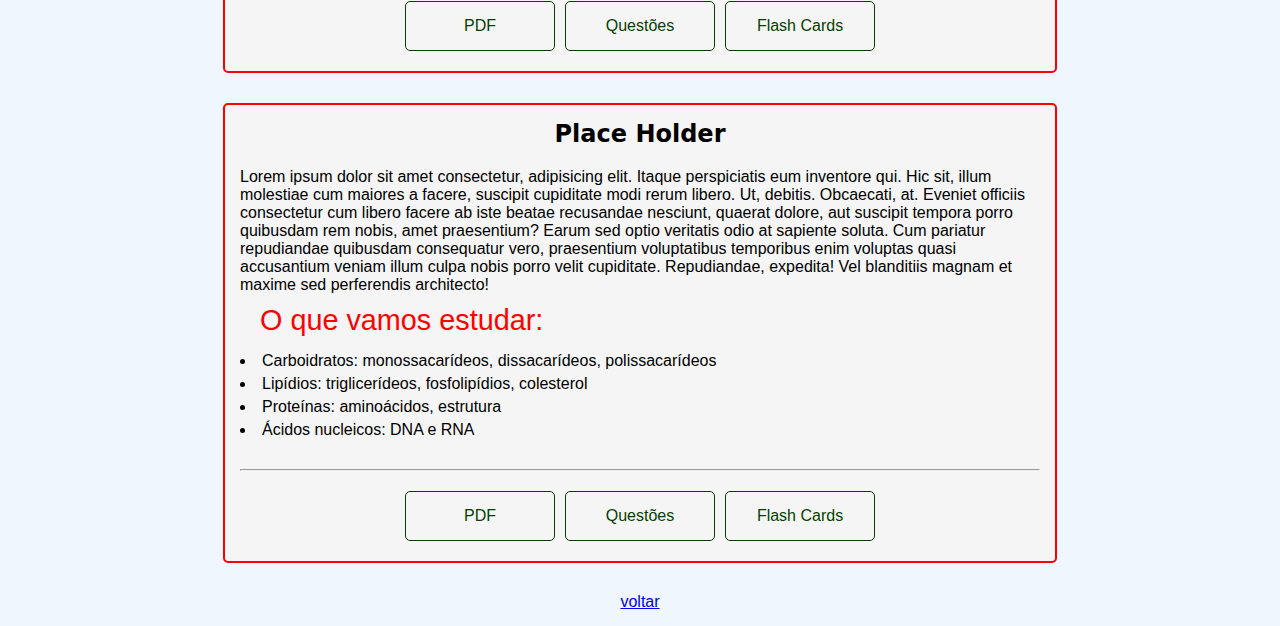
<file: pages/disciplinas/pages/bioquimica/bioquimica.html>
<!DOCTYPE html>
<html lang="pt-br">
<head>
    <meta charset="UTF-8">
    <meta name="viewport" content="width=device-width, initial-scale=1.0">
    <title>Bioqímica</title>

    <link rel="stylesheet" href="../../../../css/main.css">
    <link rel="stylesheet" href="./bioquimica.css">
    <link rel="stylesheet" href="../../disciplinas.css">
</head>
<body id="bioquimica" class="center-flex">
    <header class="center-flex">
        <img id="evolution" src="../../../../src/imagens/informagem-evolution/informagem-evolution-m.png" alt="logo evolução informagem">
        <img id="logoName" src="../../../../src/imagens/name-logo/name-logo-m.png" alt="informagem">
        <img id="logoLamp" src="../../../../src/imagens/lampada-image/lampada-g .png" alt="lampada a gás simbolo da enfermagem">
    </header>

    <h1>Bioquímica</h1>

    <main>
        <article class="disciplina-container">
            <div class=disciplina-content>
                <h2>Fundamentos da Bioquímica</h2>
                <p>A bioquímica é a ciência que estuda a composição química dos seres vivos e as transformações que ocorrem dentro das células para manter a vida. Nos fundamentos dessa disciplina, o estudante de Enfermagem começa a compreender como as substâncias que compõem o corpo humano — como água, sais minerais e moléculas orgânicas — interagem e influenciam diretamente as funções vitais. O entendimento das ligações químicas, do pH e do papel das soluções tampão é essencial para interpretar fenômenos fisiológicos e patológicos, como o equilíbrio ácido-base do sangue ou o efeito de medicamentos no organismo. Essa base teórica é o alicerce para compreender os processos metabólicos e clínicos que o enfermeiro observará na prática, permitindo uma atuação mais consciente e fundamentada nos princípios químicos da vida.</p>
                <section aria-labelledby="fundamentos da bioquimica"
                class="topicos">
                    <h3>O que vamos estudar:</h3>
                    <ul>
                        <li>Estrutura do átomo, íons e moléculas</li>
                        <li>Ligações químicas</li>
                        <li>Conceito de pH e soluções tampão</li>
                        <li>Água e sua importância biológica</li>
                    </ul>
                </section>
                <hr>
                <section class="options center-flex" >
                    <a class="btn not-active">PDF</a>
                    <a class="btn not-active">Questões</a>
                    <a class="btn not-active">Flash Cards</a>
                </section>
            </div>
        </article>

        <article class="disciplina-container">
            <div class="disciplina-content">
                <h2>Biomoléculas: Estrutura e Função</h2>
                <p>Lorem ipsum dolor sit amet consectetur, adipisicing elit. Itaque perspiciatis eum inventore qui. Hic sit, illum molestiae cum maiores a facere, suscipit cupiditate modi rerum libero. Ut, debitis. Obcaecati, at.
                Eveniet officiis consectetur cum libero facere ab iste beatae recusandae nesciunt, quaerat dolore, aut suscipit tempora porro quibusdam rem nobis, amet praesentium? Earum sed optio veritatis odio at sapiente soluta.
                Cum pariatur repudiandae quibusdam consequatur vero, praesentium voluptatibus temporibus enim voluptas quasi accusantium veniam illum culpa nobis porro velit cupiditate. Repudiandae, expedita! Vel blanditiis magnam et maxime sed perferendis architecto!</p>
                <section aria-labelledby="fundamentos da bioquimica"
                class="topicos">
                    <h3>O que vamos estudar:</h3>
                    <ul>
                        <li>Carboidratos: monossacarídeos, dissacarídeos, polissacarídeos</li>
                        <li>Lipídios: triglicerídeos, fosfolipídios, colesterol</li>
                        <li>Proteínas: aminoácidos, estrutura</li>
                        <li>Ácidos nucleicos: DNA e RNA</li>
                    </ul>
                </section>
                <hr>
                <section class="options center-flex" >
                    <a class="btn not-active">PDF</a>
                    <a class="btn not-active">Questões</a>
                    <a class="btn not-active">Flash Cards</a>
                </section>
            </div>
        </article>

        <article class="disciplina-container">
            <div class="disciplina-content">
                <h2>Place Holder</h2>
                <p>Lorem ipsum dolor sit amet consectetur, adipisicing elit. Itaque perspiciatis eum inventore qui. Hic sit, illum molestiae cum maiores a facere, suscipit cupiditate modi rerum libero. Ut, debitis. Obcaecati, at.
                Eveniet officiis consectetur cum libero facere ab iste beatae recusandae nesciunt, quaerat dolore, aut suscipit tempora porro quibusdam rem nobis, amet praesentium? Earum sed optio veritatis odio at sapiente soluta.
                Cum pariatur repudiandae quibusdam consequatur vero, praesentium voluptatibus temporibus enim voluptas quasi accusantium veniam illum culpa nobis porro velit cupiditate. Repudiandae, expedita! Vel blanditiis magnam et maxime sed perferendis architecto!</p>
                <section aria-labelledby="fundamentos da bioquimica"
                class="topicos">
                    <h3>O que vamos estudar:</h3>
                    <ul>
                        <li>Carboidratos: monossacarídeos, dissacarídeos, polissacarídeos</li>
                        <li>Lipídios: triglicerídeos, fosfolipídios, colesterol</li>
                        <li>Proteínas: aminoácidos, estrutura</li>
                        <li>Ácidos nucleicos: DNA e RNA</li>
                    </ul>
                </section>
                <hr>
                <section class="options center-flex" >
                    <a class="btn not-active">PDF</a>
                    <a class="btn not-active">Questões</a>
                    <a class="btn not-active">Flash Cards</a>
                </section>
            </div>
        </article>

        <article class="disciplina-container">
            <div class="disciplina-content">
                <h2>Place Holder</h2>
                <p>Lorem ipsum dolor sit amet consectetur, adipisicing elit. Itaque perspiciatis eum inventore qui. Hic sit, illum molestiae cum maiores a facere, suscipit cupiditate modi rerum libero. Ut, debitis. Obcaecati, at.
                Eveniet officiis consectetur cum libero facere ab iste beatae recusandae nesciunt, quaerat dolore, aut suscipit tempora porro quibusdam rem nobis, amet praesentium? Earum sed optio veritatis odio at sapiente soluta.
                Cum pariatur repudiandae quibusdam consequatur vero, praesentium voluptatibus temporibus enim voluptas quasi accusantium veniam illum culpa nobis porro velit cupiditate. Repudiandae, expedita! Vel blanditiis magnam et maxime sed perferendis architecto!</p>
                <section aria-labelledby="fundamentos da bioquimica"
                class="topicos">
                    <h3>O que vamos estudar:</h3>
                    <ul>
                        <li>Carboidratos: monossacarídeos, dissacarídeos, polissacarídeos</li>
                        <li>Lipídios: triglicerídeos, fosfolipídios, colesterol</li>
                        <li>Proteínas: aminoácidos, estrutura</li>
                        <li>Ácidos nucleicos: DNA e RNA</li>
                    </ul>
                </section>
                <hr>
                <section class="options center-flex" >
                    <a class="btn not-active">PDF</a>
                    <a class="btn not-active">Questões</a>
                    <a class="btn not-active">Flash Cards</a>
                </section>
            </div>
        </article>

    </main>
    
    <footer>
        <a id="btnVoltar"
        class="center-flex"
        href="../../disciplinas.html">
            voltar
        </a>
    </footer>

</body>
</html>
</file>
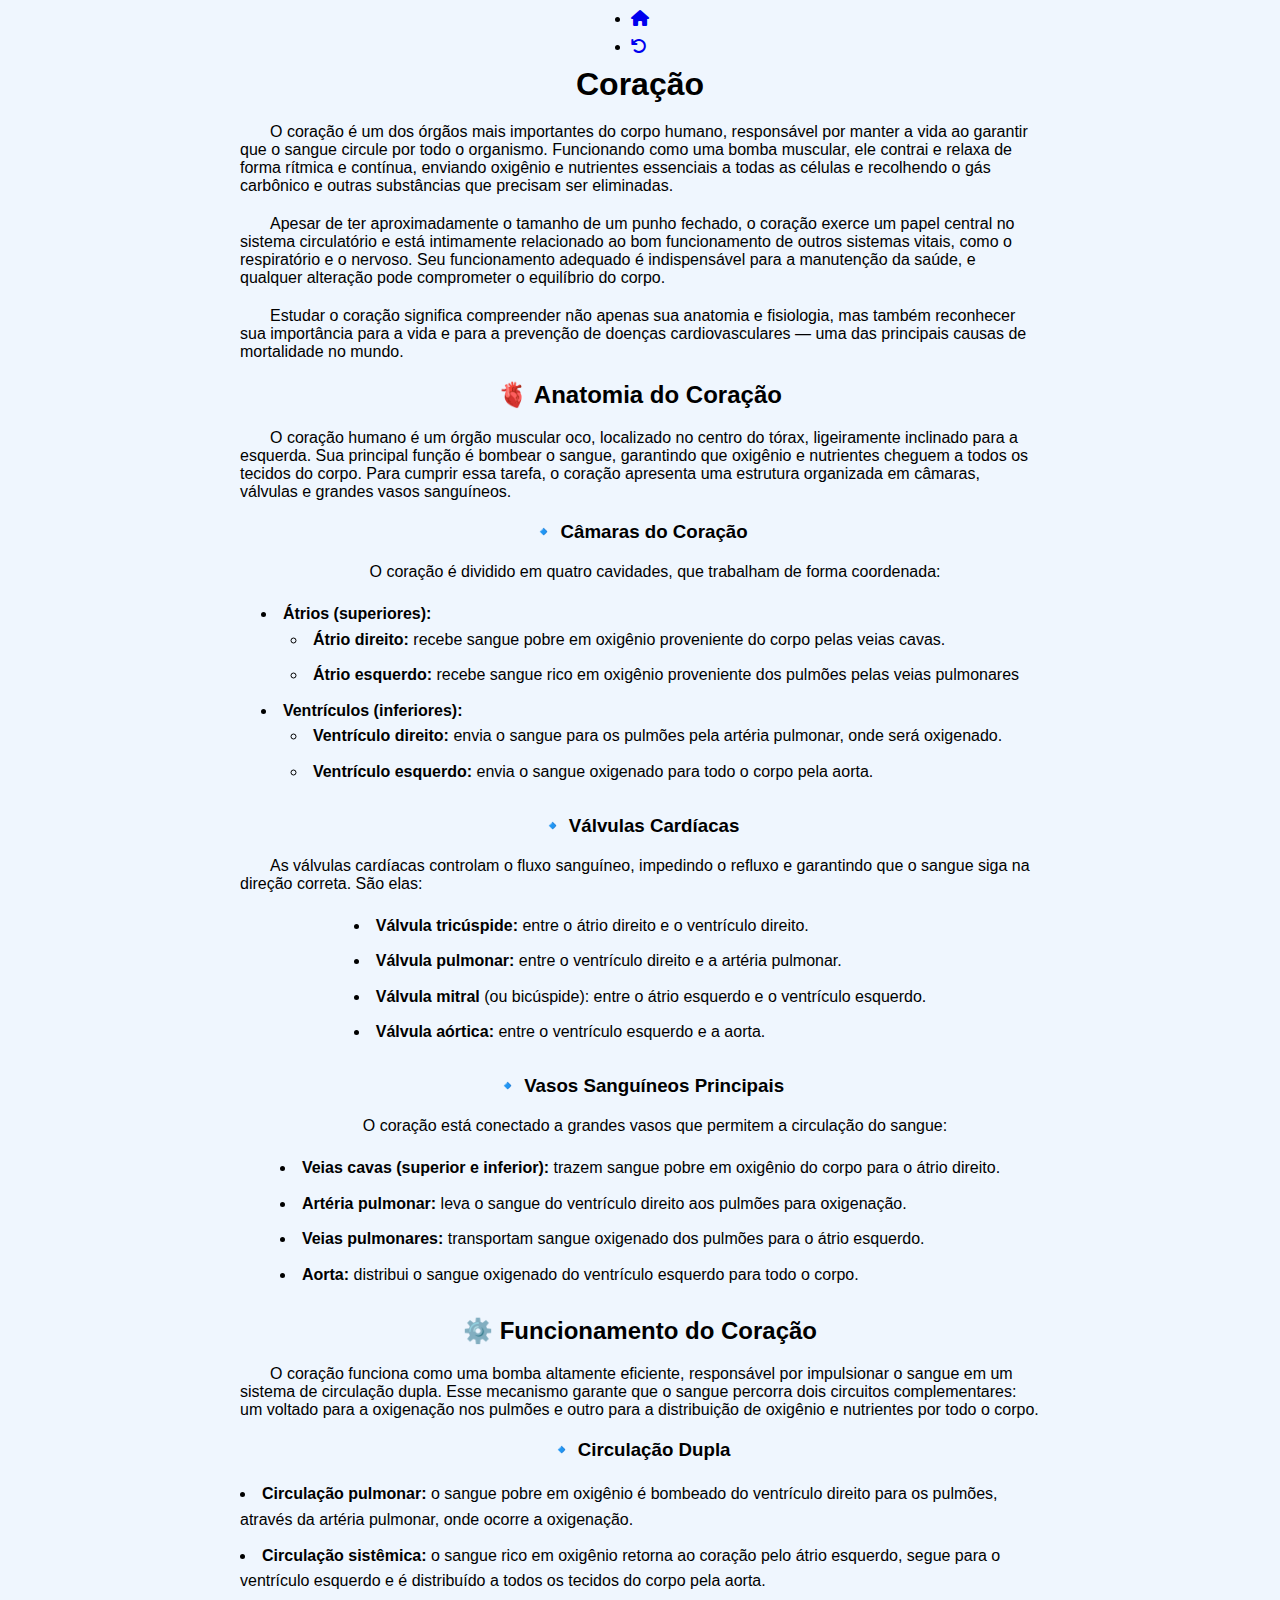
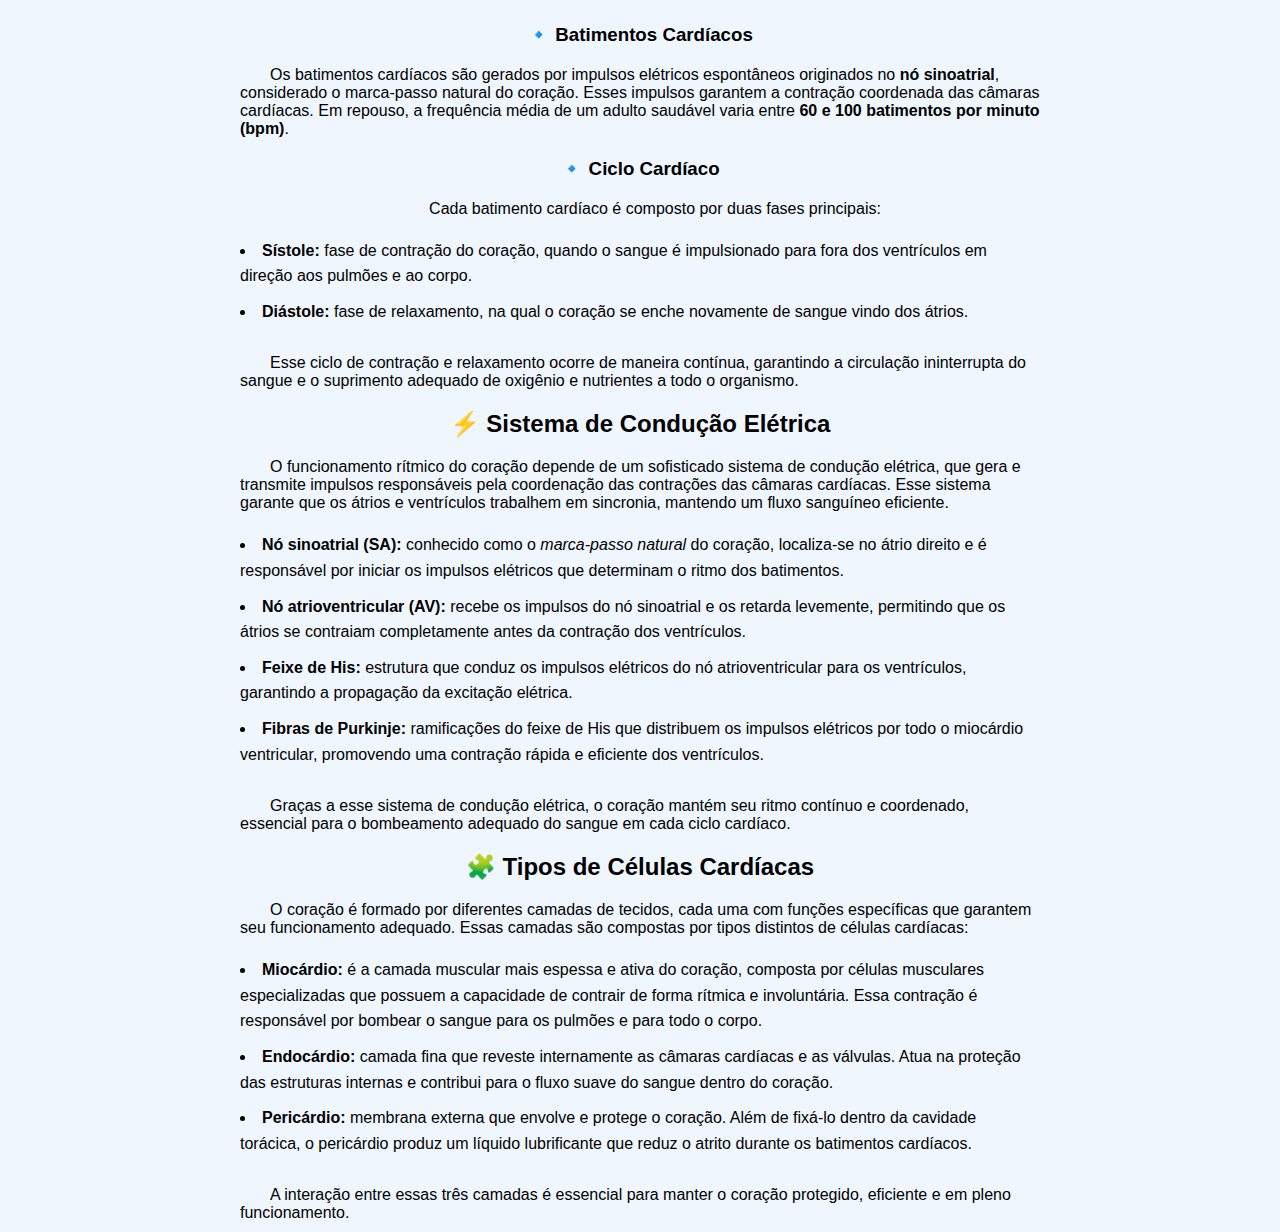
<file: pages/orgãos-vitais/orgaos-vitais-pages/coracao/coracao.html>
<!DOCTYPE html>
<html lang="pt-br">
<head>
    <meta charset="UTF-8">
    <meta name="viewport" content="width=device-width, initial-scale=1.0">
    <title>Coração</title>

    <link rel="stylesheet" href="https://cdnjs.cloudflare.com/ajax/libs/font-awesome/6.6.0/css/all.min.css">

    <link rel="stylesheet" href="../../../../css/main.css">
    <link rel="stylesheet" href="./coracao.css">
</head>
<body id="coracaoPage" class="center-flex">
    <nav 
    id="backward-buttons"
    data-auto-hide 
    aria-label="opções de voltar">
        <ul>
            <li>
                <a href="../../../../home.html" aria-label="voltar para Home">
                    <i class="fa-solid fa-house"></i>
                </a>
            </li>
            <li>
                <a href="../../orgaos-vitais.html" aria-label="Voltar para Disciplinas">
                    <i class="fa-solid fa-arrow-rotate-left"></i>
                </a>
            </li>
        </ul>
    </nav>

    <main class="center-flex paper-main">
        <h1>Coração</h1>
        <p>O coração é um dos órgãos mais importantes do corpo humano, responsável por manter a vida ao garantir que o sangue circule por todo o organismo. Funcionando como uma bomba muscular, ele contrai e relaxa de forma rítmica e contínua, enviando oxigênio e nutrientes essenciais a todas as células e recolhendo o gás carbônico e outras substâncias que precisam ser eliminadas.</p>
        <p>Apesar de ter aproximadamente o tamanho de um punho fechado, o coração exerce um papel central no sistema circulatório e está intimamente relacionado ao bom funcionamento de outros sistemas vitais, como o respiratório e o nervoso. Seu funcionamento adequado é indispensável para a manutenção da saúde, e qualquer alteração pode comprometer o equilíbrio do corpo.</p>
        <p>Estudar o coração significa compreender não apenas sua anatomia e fisiologia, mas também reconhecer sua importância para a vida e para a prevenção de doenças cardiovasculares — uma das principais causas de mortalidade no mundo.</p>

        <h2>🫀 Anatomia do Coração</h2>

        <p>O coração humano é um órgão muscular oco, localizado no centro do tórax, ligeiramente inclinado para a esquerda. Sua principal função é bombear o sangue, garantindo que oxigênio e nutrientes cheguem a todos os tecidos do corpo. Para cumprir essa tarefa, o coração apresenta uma estrutura organizada em câmaras, válvulas e grandes vasos sanguíneos.</p>

        <h3>🔹 Câmaras do Coração</h3>

        <p>O coração é dividido em quatro cavidades, que trabalham de forma coordenada:</p>

        <ul>
            <li>
                <strong>Átrios (superiores):</strong>
                
                <ul>
                    <li><strong>Átrio direito:</strong> recebe sangue pobre em oxigênio proveniente do corpo pelas veias cavas.</li>
                    
                    <li><strong>Átrio esquerdo:</strong> recebe sangue rico em oxigênio proveniente dos pulmões pelas veias pulmonares</li>
                </ul>
            </li>

            <li>
                <strong>Ventrículos (inferiores):</strong>
                <ul>
                    <li><strong>Ventrículo direito:</strong> envia o sangue para os pulmões pela artéria pulmonar, onde será oxigenado.</li>
                    <li><strong>Ventrículo esquerdo:</strong> envia o sangue oxigenado para todo o corpo pela aorta.</li>
                </ul>
            </li>
        </ul>

        <h3>🔹 Válvulas Cardíacas</h3>

        <p>As válvulas cardíacas controlam o fluxo sanguíneo, impedindo o refluxo e garantindo que o sangue siga na direção correta. São elas:</p>

        <ul>
            <li><strong>Válvula tricúspide:</strong> entre o átrio direito e o ventrículo direito.</li>

            <li><strong>Válvula pulmonar:</strong> entre o ventrículo direito e a artéria pulmonar.</li>

            <li><strong>Válvula mitral</strong> (ou bicúspide): entre o átrio esquerdo e o ventrículo esquerdo.</li>

            <li><strong>Válvula aórtica:</strong> entre o ventrículo esquerdo e a aorta.</li>
        </ul>

        <h3>🔹 Vasos Sanguíneos Principais</h3>

        <p>O coração está conectado a grandes vasos que permitem a circulação do sangue:</p>

        <ul>
            <li><strong>Veias cavas (superior e inferior):</strong> trazem sangue pobre em oxigênio do corpo para o átrio direito.</li>

            <li><strong>Artéria pulmonar:</strong> leva o sangue do ventrículo direito aos pulmões para oxigenação.</li>

            <li><strong>Veias pulmonares:</strong> transportam sangue oxigenado dos pulmões para o átrio esquerdo.</li>

            <li><strong>Aorta:</strong> distribui o sangue oxigenado do ventrículo esquerdo para todo o corpo.</li>
        </ul>

        <h2>⚙️ Funcionamento do Coração</h2>

        <p>
        O coração funciona como uma bomba altamente eficiente, responsável por impulsionar o sangue em um sistema de circulação dupla. 
        Esse mecanismo garante que o sangue percorra dois circuitos complementares: um voltado para a oxigenação nos pulmões e outro para a distribuição de oxigênio e nutrientes por todo o corpo.
        </p>

        <h3>🔹 Circulação Dupla</h3>
        <ul>
            <li>
                <strong>Circulação pulmonar:</strong> o sangue pobre em oxigênio é bombeado do ventrículo direito para os pulmões, através da artéria pulmonar, onde ocorre a oxigenação.
            </li>
            <li>
                <strong>Circulação sistêmica:</strong> o sangue rico em oxigênio retorna ao coração pelo átrio esquerdo, segue para o ventrículo esquerdo e é distribuído a todos os tecidos do corpo pela aorta.
            </li>
        </ul>

        <h3>🔹 Batimentos Cardíacos</h3>
        <p>
        Os batimentos cardíacos são gerados por impulsos elétricos espontâneos originados no <strong>nó sinoatrial</strong>, considerado o marca-passo natural do coração. 
        Esses impulsos garantem a contração coordenada das câmaras cardíacas. 
        Em repouso, a frequência média de um adulto saudável varia entre <strong>60 e 100 batimentos por minuto (bpm)</strong>.
        </p>

        <h3>🔹 Ciclo Cardíaco</h3>
        <p>
        Cada batimento cardíaco é composto por duas fases principais:
        </p>
        <ul>
            <li>
                <strong>Sístole:</strong> fase de contração do coração, quando o sangue é impulsionado para fora dos ventrículos em direção aos pulmões e ao corpo.
            </li>
            <li>
                <strong>Diástole:</strong> fase de relaxamento, na qual o coração se enche novamente de sangue vindo dos átrios.
            </li>
        </ul>

        <p>
        Esse ciclo de contração e relaxamento ocorre de maneira contínua, garantindo a circulação ininterrupta do sangue e o suprimento adequado de oxigênio e nutrientes a todo o organismo.
        </p>
        
        <h2>⚡ Sistema de Condução Elétrica</h2>

        <p>
        O funcionamento rítmico do coração depende de um sofisticado sistema de condução elétrica, 
        que gera e transmite impulsos responsáveis pela coordenação das contrações das câmaras cardíacas. 
        Esse sistema garante que os átrios e ventrículos trabalhem em sincronia, mantendo um fluxo sanguíneo eficiente.
        </p>

        <ul>
            <li>
                <strong>Nó sinoatrial (SA):</strong> conhecido como o <em>marca-passo natural</em> do coração, 
                localiza-se no átrio direito e é responsável por iniciar os impulsos elétricos que determinam o ritmo dos batimentos.
            </li>
            <li>
                <strong>Nó atrioventricular (AV):</strong> recebe os impulsos do nó sinoatrial e os retarda levemente, 
                permitindo que os átrios se contraiam completamente antes da contração dos ventrículos.
            </li>
            <li>
                <strong>Feixe de His:</strong> estrutura que conduz os impulsos elétricos do nó atrioventricular para os ventrículos, 
                garantindo a propagação da excitação elétrica.
            </li>
            <li>
                <strong>Fibras de Purkinje:</strong> ramificações do feixe de His que distribuem os impulsos elétricos por todo o miocárdio ventricular, 
                promovendo uma contração rápida e eficiente dos ventrículos.
            </li>
        </ul>

        <p>Graças a esse sistema de condução elétrica, o coração mantém seu ritmo contínuo e coordenado, 
        essencial para o bombeamento adequado do sangue em cada ciclo cardíaco.
        </p>

        <h2>🧩 Tipos de Células Cardíacas</h2>

        <p>
        O coração é formado por diferentes camadas de tecidos, cada uma com funções específicas que garantem seu funcionamento adequado. 
        Essas camadas são compostas por tipos distintos de células cardíacas:
        </p>

        <ul>
            <li>
                <strong>Miocárdio:</strong> é a camada muscular mais espessa e ativa do coração, 
                composta por células musculares especializadas que possuem a capacidade de contrair de forma rítmica e involuntária. 
                Essa contração é responsável por bombear o sangue para os pulmões e para todo o corpo.
            </li>
            <li>
                <strong>Endocárdio:</strong> camada fina que reveste internamente as câmaras cardíacas e as válvulas. 
                Atua na proteção das estruturas internas e contribui para o fluxo suave do sangue dentro do coração.
            </li>
            <li>
                <strong>Pericárdio:</strong> membrana externa que envolve e protege o coração. 
                Além de fixá-lo dentro da cavidade torácica, o pericárdio produz um líquido lubrificante que reduz o atrito durante os batimentos cardíacos.
            </li>
        </ul>

        <p>
        A interação entre essas três camadas é essencial para manter o coração protegido, eficiente e em pleno funcionamento.
        </p>

    </main>
    
    
    <script type="module">
        import { setupAutoHideMenu } from "../../../../utils/js/auto-hide-menu.js";
        
        setupAutoHideMenu();
    </script>
</body>
</html>


<!-- 🫀 Artigo Informativo: O Coração Humano – Estrutura, Função e Cuidados
1. Introdução
- Breve definição: O coração é um órgão muscular vital que bombeia sangue por todo o corpo.
- Importância: Essencial para a circulação sanguínea, fornecendo oxigênio e nutrientes às células.
- Localização: Situado no centro do tórax, entre os pulmões, levemente inclinado para a esquerda.

2. Anatomia do Coração
- Câmaras: 4 cavidades — 2 átrios (superiores) e 2 ventrículos (inferiores).
- Válvulas cardíacas:
- Tricúspide (entre átrio direito e ventrículo direito)
- Pulmonar (entre ventrículo direito e artéria pulmonar)
- Mitral (entre átrio esquerdo e ventrículo esquerdo)
- Aórtica (entre ventrículo esquerdo e aorta)
- Vasos sanguíneos principais:
- Veias cavas (trazem sangue ao coração)
- Artéria pulmonar (leva sangue aos pulmões)
- Veias pulmonares (trazem sangue oxigenado dos pulmões)
- Aorta (distribui sangue oxigenado ao corpo)

3. Funcionamento do Coração
- Circulação dupla:
- Pulmonar: sangue venoso vai aos pulmões para oxigenação.
- Sistêmica: sangue oxigenado é distribuído ao corpo.
- Batimentos cardíacos:
- Gerados por impulsos elétricos do nó sinoatrial.
- Frequência média: 60–100 bpm em repouso.
- Ciclo cardíaco:
- Sístole (contração) e diástole (relaxamento).

4. Sistema de Condução Elétrica
- Nó sinoatrial (marca-passo natural)
- Nó atrioventricular
- Feixe de His e fibras de Purkinje
- Responsável pela coordenação dos batimentos cardíacos

5. Tipos de Células Cardíacas
- Miocárdio: tecido muscular responsável pela contração.
- Endocárdio: revestimento interno das câmaras.
- Pericárdio: membrana que envolve o coração.

6. Doenças Cardíacas Comuns
- Infarto agudo do miocárdio
- Hipertensão arterial
- Insuficiência cardíaca
- Arritmias (ex: fibrilação atrial)
- Cardiopatias congênitas

7. Exames e Diagnóstico
- Eletrocardiograma (ECG)
- Ecocardiograma
- Teste ergométrico
- Cateterismo cardíaco
- Ressonância magnética cardíaca

8. Cuidados e Prevenção
- Alimentação saudável (pobre em sódio e gorduras saturadas)
- Exercícios físicos regulares
- Controle do estresse
- Evitar tabagismo e consumo excessivo de álcool
- Monitoramento da pressão arterial e colesterol

9. Curiosidades
- O coração bate cerca de 100 mil vezes por dia.
- Bombeia aproximadamente 5 litros de sangue por minuto.
- O coração de atletas pode bater menos de 60 bpm em repouso.

10. Conclusão
- O coração é um órgão complexo e essencial para a vida.
- Conhecer sua estrutura e funcionamento ajuda na prevenção de doenças.
- Cuidar do coração é cuidar da saúde como um todo.


> -->
</file>
<file: css/main.css>
*{
    margin: 0;
    padding: 0;
    box-sizing: border-box;
    font-family: Arial, Helvetica, sans-serif;
}

body{
    background-color: var(--main-bg) ;
}

:root{
    --main-bg: #EFF6FE ;

    --text-bg-white: #F5F5F5;

    --red1: #ee9e9e; --red2: #ff0000; --red3: #B00000;
    --font-red: #3b0101;

    --green1: #A2F899; --green2: #63F654; --green3: #4DC141;
    --font-green: #063F00; 
    --gradient-green2: linear-gradient(var(--green2),var(--green3));
    
    --blue1: #7f9bcd; --blue2: #375b9d; --blue3: #051B43;
}

.disabled{
    display: none;
}

.hidden{
    display: hidden;
    opacity: 0;
    height: 0;
    width: 0;
}

.invisible{
    opacity: 0;
}

.rotate{
    transform: rotate(-180deg);
}

.center-flex{
    display: flex;
    align-items: center;
    justify-content: center;
}
</file>
<file: css/landing-page.css>
#landingPage{
    display: flex;
    flex-flow: column nowrap;
    justify-content: space-between;
    min-height: 100vh;
}

header{
    display: flex;
    flex-flow: column nowrap;
    gap: clamp(15px, 4vw, 50px);

    background-image:linear-gradient(var(--blue2),var(--blue3));
    border-radius: 10px 10px 0  0;
    padding: 10px;
    color: white;
}

#logoArea{
    display: flex;
    flex-flow: column nowrap;
    gap: 5px;
    width: 300px;
    max-width: 40vw ;
}

#logoArea img{
    max-width: 100%;
}

#evolution{
    width: 40%;
}

#logoLamp{
    width: 20%;
}

#slogan{
    flex-grow: 1;
    border-left: 2px solid var(--red2);
    padding-left: 5px;
}

#slogan h1{
    font-size: clamp(22px, 3vw, 1.5em);
    margin-bottom: 5px;
}

main{
    display: flex;
    flex-flow: column nowrap;
    gap: 5px;
    max-width: 1300px;
    align-self: center;
    padding: 10px;
    margin: 3px;
}

#acessarPagina{
    margin: 0 3px;
    width: 80vw;
    padding: 5px 10px;
    align-self: center;
    border: 1px solid var(--font-green);
    border-radius: 5px;
    text-align: center;
    color: var(--font-green);
}

#aboutPage{
    display: flex;
    flex-flow: column nowrap;
    flex-grow: 1;
    gap: 20px;
    border-radius: 10px;
    overflow: hidden;
}

#aboutPage div{
    display: flex;
    flex-flow: column nowrap;
    flex-grow: 1;
    gap: 10px;
    background-color: var(--text-bg-white);
    border: 1px solid var(--blue3);
    border-left: 3px solid var(--red2);
    border-radius: 10px;
    padding: 5px;
    padding-left: 5px;
}


#aboutPage h2{
    font-size: 1.2em;
}

#aboutPage p{
    text-indent: 0;
    max-width: 600px;
}

#aboutPage li{
    list-style-position: inside;
}

#enterLink{
    max-width: 80vw;
    margin: 20px;
    padding: 10px 20px;
    align-self: center;
    text-align: center;
    font-size: clamp(18px, 1vw, 1.3em);
    color: var(--font-green);
    border: 1px solid var(--font-green);
    border-radius: 10px;
}

.green-btn{
   background: var(--gradient-green1); 

}

.green-btn:hover{
    background-image: var(--gradient-green2);
}

footer{
    background-color: var(--blue3);
    padding: 3px 6px;
    color: white;
    text-align: center;
}

footer a{
    color: white;
    text-decoration: none;
}

@media screen and (orientation:landscape){
    header{
        flex-flow: row nowrap;
    }

    #slogan{
        align-self: flex-end;
    }

    main{
        flex-flow: row nowrap;
        gap: 10px;
    }

    #acessarPagina{
        align-self: flex-start;
        width: 140px;
    }

    #aboutPage{
        flex-flow: row nowrap;
    }
}
</file>
<file: css/home.css>
header, footer{
     background-image:linear-gradient(var(--blue2),var(--blue3));
}


#evolutionLogo{
    padding: 5px;
    height: 70px;
}

#nameLogo{
    margin-top: 5px;
    max-width: 50%;
}

.option-bar{
    z-index: 100;
    position: sticky;
    top: -1px;
    flex-direction:column-reverse;
    background-color: var(--blue3);

    padding: 5px;
}

#menu-principal{
    max-width: 1300px;
    overflow: hidden;
    transition: opacity 0.5s ease-in-out;
}

.inactive{
    margin: 0;
    opacity: 0;
    height: 0px;
}

.menu-principal-btn{
    background-image: radial-gradient(var(--green1), var(--green2));
    
    text-align: center;
    font-weight: bold;
    font-size: 1rem;

    border-radius: 5px;
}

.menu-principal-btn a{
    padding: 15px;
    width: 150px;
    height: 50px;
    color: var(--font-green);
    text-decoration: none;
}

#menu-principal ul{
    flex-wrap: wrap;
    gap: 15px;

    list-style-type: none;
}

.open-close-menu{
    justify-content: center;
    gap: 5px;

    background-color: transparent;
    margin-left: 14px;
    padding: 5px 0px 0px 2px;

    color: white;
    font-size: 12px;
    font-weight: bold;

    border: none;
    border-bottom:2px solid transparent;
}

.open-close-menu span{
    display: inline-block;

    font-size: 8px;

    transition: transform 0.4s ease-in-out;
}

h1{
    margin-top: 50px;
    margin-bottom: 15px;
}

main{
    background-color: var(--text-bg-white);
    width: 100%;
    max-width:1200px;
    overflow-y: auto;

    margin: auto;
    border-radius: 5px;
    outline: 2px solid var(--red2);
    box-shadow: 10px 10px 15px #3b01013a;
}

main > h2{
    color: black;
}

.secao{
    margin-bottom: 20px;

    padding: 10px;
    border-bottom: 1px solid var(--red);
    border-radius: 0px 0px 5px 0px;
}


.secao h3{
    margin-bottom: 10px;
}

.secao p{
    max-width: 800px;
    text-indent: 30px;
    line-height: 1.4em;
}

.section-info{
    justify-self: center;
}

.section-info img{
    float: left;
    width: 300px;
    max-width: 33%;

    margin-right: 10px;

    animation: floating 3s ease-in-out infinite;
}

#destaque{
    background-color: var(--red1);

    padding: 10px;
}

#destaque p{
    max-width: 100%;
}

footer{
    margin-top: 10px;
    padding: 4px;

    text-align: center;
}

footer a{
    background-image: linear-gradient(var(--green1), var(--green2));

    font-size: 12px;
    font-weight: bold;
    color: #063F00;
    text-decoration: none;

    padding: 2px 10px;

    border-radius: 1000px;
    outline: 1px solid var(--font-green);
}

@media (max-width: 1000px){ 
    .secao{
        margin-bottom: 10px;
        border-bottom: 1px solid var(--red);
        border-radius: 0px 0px 5px 0px;
    }

    .section-img{
        align-self: flex-start;
    }
}

@media (orientation: landscape) and (max-height: 400px){
    .header-logo{
        width: 150px;
    }

    #menu-principal{
        gap: 5px;
    }

    .menu-principal-btn a{
        width: 120px;
        height: 40px;
    }



    .section-img{
        width: 100px;
    }
}

@media (max-width: 355px){
    #menu-principal{
        gap: 5px;
        padding: 5px;
    }

    .menu-principal-btn{
        width: 100px;
        font-size: 12px;
        padding: 5px;
        border: 1px solid var(--font-green);
        border-radius: 5px;
    }
}
@media (hover: hover) and (pointer: fine) {
    .menu-principal-btn:hover{
        background-image: linear-gradient(var(--green2), var(--green3));
    }

    .open-close-menu:hover{
        border-bottom: 2px solid var(--green1);
        cursor: pointer;
    }

    footer a:hover{
        background-image: linear-gradient(var(--green2), var(--green3));
    }
}

@keyframes floating{
    0%{transform: translateY(0)scale(1);}
    50%{transform: translateY(-10px) scale(1.04);}
    100%{transform: translateY(0)scale(1);}
}
</file>
<file: pages/blog/blog.css>
@import url('https://fonts.googleapis.com/css2?family=Niconne&display=swap');

#blogPage{
    flex-direction: column;
}

#infoblogHeader{
    display: grid;
    grid-template-columns: 50% 50%;
    justify-content: center;
    align-items: center;
    width: 90vw;
    max-width: 2000px;

    margin: auto;
}

#logo{
    grid-column: 1;
    flex-direction: column;
    
    max-width: 200px;
    width: 50%;
    padding: 10px;
}

#infoblog{
    padding: 5px;
    transform: translateX(-30%);
}

#evolution{
    width: 60%;
}

#logoName{
    width: 100%;
}

#logoLamp{
    width: 20%;
}

#INFO{
    font-family: 'Times New Roman', Times, serif;
    color: var(--blue2);
    font-weight: bold;
    font-style: italic;
    font-size:clamp(1em, 9vw, 3em);

}

#blog{
    font-family: "Niconne", cursive;
    font-weight: 400;
    font-style: normal;
    color: var(--red2);
    font-style: italic;
    font-size:clamp(1em, 9vw, 3em);
}

#blogNav{
    display: grid;
    grid-template-columns: auto auto;
    grid-template-rows: auto auto;
    align-items: center;
    justify-content: space-between;
    gap: 5px;
    width: 1000px;
    max-width: 96%;
}

#blogNav button{
    display: flex;
    padding: 0px 10px;
    gap: 10px;
    color: white;
    font-weight: bold;
    background-color: var(--blue2);
    border: 2px solid var(--blue2);
    border-radius: 3px;
}

.filter-form{
    z-index: 100;
    position: absolute;
    padding-top: 0;
    padding: 5px;
    flex-direction: column;
    align-items: flex-start;

    color: white;
    background-color: var(--blue2);
    border: 2px solid white;
    outline: 2px solid var(--blue2);
    border-radius: 5px;
}

.filter-form fieldset{
    width: 100%;
    padding: 10px;
}

legend{
    font-weight: bold;
    padding: 0px 5px;
}

input[type="checkbox"],
input[type="radio"] {
  accent-color: var(--green1);
  color: red;
}


fieldset label{
    display: block;
    width: 100%;
    padding: 3px;
    padding-right: 30px;
    cursor: pointer;
}

#searchField{
    justify-self: end;
    font-weight: bold;
}


#Options{
    grid-row: 2;
    opacity: 0;
    visibility: hidden;
    pointer-events: none;
    transition: opacity 0.5s ease, visibility 0.3s ease;
}

#Options.visible{
    opacity: 1;
    visibility: visible;
    pointer-events: auto;
}

#btnArrow{
    transition: transform 0.5s ease;
}

#searchField{
    gap: 5px;
}

#searchInputIco{
    display: none;
}

#searchInput{
    width: 100%;
}

main{
    margin-top: 5px;
}

@media screen and (max-width: 600px){
    #searchInputIco{
        display: inline;
    }

    #searchInputText{
        display: none;
    }
}

@media (hover: hover) and (pointer: fine) {
    #filterBtn:hover, fieldset label:hover{
        background-color: var(--blue3);
    }
}
</file>
<file: pages/disciplinas/disciplinas.css>
#disciplinas{
    flex-direction: column;
    text-align: center;
}

header{
    margin-top: 5px;
    flex-direction: column;
    max-width: 400px;
    width: 50vw;
}

#evolution{
    width: 30%;
}

#logoName{
    width: 60%;
}

#logoLamp{
    width: 8%;
}


main section{
    margin-bottom: 30px;
}

h1{
    margin-top: 10px;
    margin-bottom: 5px;
    font-family: "Love Light", cursive;
    color: var(--font-green);
    font-weight: 600;
    font-style: normal;
    font-size: 3em;
    text-shadow: 3px 3px 5px #64f6547a;
}

h2{
    margin-bottom: 20px;
    font-family: "Love Light", cursive;
    font-family: "Oleo Script", system-ui;
    font-weight: 700;
    font-style: normal;    
    }

h3{
    text-align: center;
    margin-bottom: 15px;
    font-family: 'Niconne', Arial, Helvetica, sans-serif;
    font-weight: 400;
    font-style: normal;
    text-align: center;
    font-size: 1.8em;
    color: var(--red2);
}

main > section > a{
    margin-bottom: 30px;
}

.disciplina-container{
    background-color: var(--text-bg-white);
    padding: 15px;
    border: 2px solid red;
    border-radius: 5px;
}

footer{margin-bottom: 15px;}
</file>
<file: pages/disciplinas/pages/bioquimica/bioquimica.css>
#bioquimica{
    flex-direction: column;

}

h1{
    margin-top: 10px;
    margin-bottom: 5px;
    font-family: "Love Light", cursive;
    color: var(--font-green);
    font-weight: 600;
    font-style: normal;
    font-size: 3em;
    text-shadow: 3px 3px 5px #64f6547a;
}

.disciplina-container{
    max-width: 1000px;
    margin: auto;
    margin-bottom:30px;
}

.disciplina-content{
    margin: auto;
    max-width: 800px;
}

hr{
    margin-bottom: 20px;
    background-color: var(--font-green);
}

h2{
    text-align: center;
}

.topicos h3{
    margin-left: 20px;
    text-align: left;
    margin-top: 10px;
}

.topicos ul{
    list-style-position: inside;
}

.topicos li{
    margin-top: 5px;
}

.options{
    gap: 10px;
    margin-bottom: 5px;
}

.btn{
    display: flex;
    align-items: center;
    justify-content: center;
    width: 150px;
    height: 50px;
    background-image: var(--gradient-green1);
    color: var(--font-green);
    border: 1px solid var(--font-green);
    border-radius: 5px;
}
</file>
<file: pages/orgãos-vitais/orgaos-vitais-pages/coracao/coracao.css>
#coracaoPage{
    flex-direction: column;
    padding: 10px;
}

main{
    flex-direction: column;
    gap: 20px;
}

#coracaoPage p{
    max-width: 800px;
    text-indent: 30px;
}

main ul{
    list-style-position: inside;
    max-width: 800px;
    line-height: 1.6em;
}

main ul ul{
    margin-left: 30px;
}

li{
    margin-bottom: 10px;
}
</file>
<file: pages/orgãos-vitais/orgãos-vitais.css>
#orgaosVitais{
    flex-direction: column;
    
}

header{
    margin-top: 5px;
    flex-direction: column;
    max-width: 400px;
    width: 50vw;
}

#evolution{
    width: 30%;
}

#logoName{
    width: 60%;
}

#logoLamp{
    width: 8%;
}

h1, h2{
    font-family: 'Niconne', Arial, Helvetica, sans-serif;
    font-weight: 400;
    font-style: normal;
    text-align: center;
}

h1{
    font-size: 3em;
    margin-bottom: 15px;
    color: var(--font-green);
    text-shadow: 3px 3px 5px #64f6547a;
}

h2{
    font-size: 2em;
    color: var(--red2);
    margin-top: 5px;
    margin-bottom: 10px;
}

main{
    flex-direction: column;
    background-color: var(--text-bg-white);
    max-width: 1000px;
    width: 100%;
    padding: 10px;
    padding-top: 30px;
    border-radius: 10px;
    outline: 1px solid var(--red2);
    box-shadow: 10px 10px 15px #3b01013a;
    margin-bottom: 20px;
}

main p{
    line-height: 1.6em;
}

section{
    flex-direction: column;
}

main section p, ul{
    max-width: 800px;
}

main section p, article p{
    text-indent: 30px;
}

hr{
    background-image: url('../../src/imagens/backgroundImages/batimentos-bg.png');
    background-size: contain;
    width: 100%;
    height: 70px;
    border: none;
}

main section ul{
    margin-top: 10px;
    list-style: none;
}

main section li{
    margin-bottom: 15px;
}

#deepDive{
    margin-bottom: 50px;
}

#orgaosVitaisCards{
    flex-direction: row;
    flex-wrap: wrap;
    gap: 15px;
    width: 100%;
}

#orgaosVitaisCards h2{
    width: 100%;
}

.orgaos-card{
    display: flex;
    flex-direction: column;
    align-items: center;
    gap: 3px;
    background-color: #e6f3eb;
    width: 100%;
    height: 400px;
    max-width: 250px;
    padding: 5px;
    border: 1px solid var(--font-green);
    border-radius: 10px;
}

.orgaos-card h3{
    font-family: 'Niconne', Arial, Helvetica, sans-serif;
    color: var(--font-green);
    font-size: clamp(1em, 6vw, 1.7em);
    font-weight: 500;
}

.orgaos-card img{
    width: 60%;
    border-radius: 3px;
}

.orgaos-card h4{
    margin: 3px;
}

.orgaos-card-info{
    flex-grow: 1;
}

.orgaos-card ul{
    list-style: disc;
}

.orgaos-card li{
    margin-bottom: 3px;
}

.orgaos-card a{
    display: flex;
    align-items: center;
    justify-content: center;
    background-image: var(--gradient-green1);
    width: 70%;
    height: 50px;
    color: var(--font-green);
    text-align: center;
    text-decoration: none;
    border: 1px solid var(--font-green);
    border-radius:5px;
}

#btnVoltar{
    background-image: var(--gradient-green1);
    width: 100px;
    height: 30px;
    color: var(--font-green);
    text-decoration: none;
    border: 1px solid var(--font-green);
    border-radius: 5px;
    margin: 30px;
}

@media (max-width: 800px){
    .orgaos-card{
        width: 45%;
        padding: 10px;
        height: auto;
    }

    .orgaos-card-info{
        display: none;
    }
}

@media (hover: hover) and (pointer: fine){
    .orgaos-card a:hover{
        background-image: var(--gradient-green2);
    }
    #btnVoltar:hover{
        background-image: var(--gradient-green2);
    }
}
</file>
